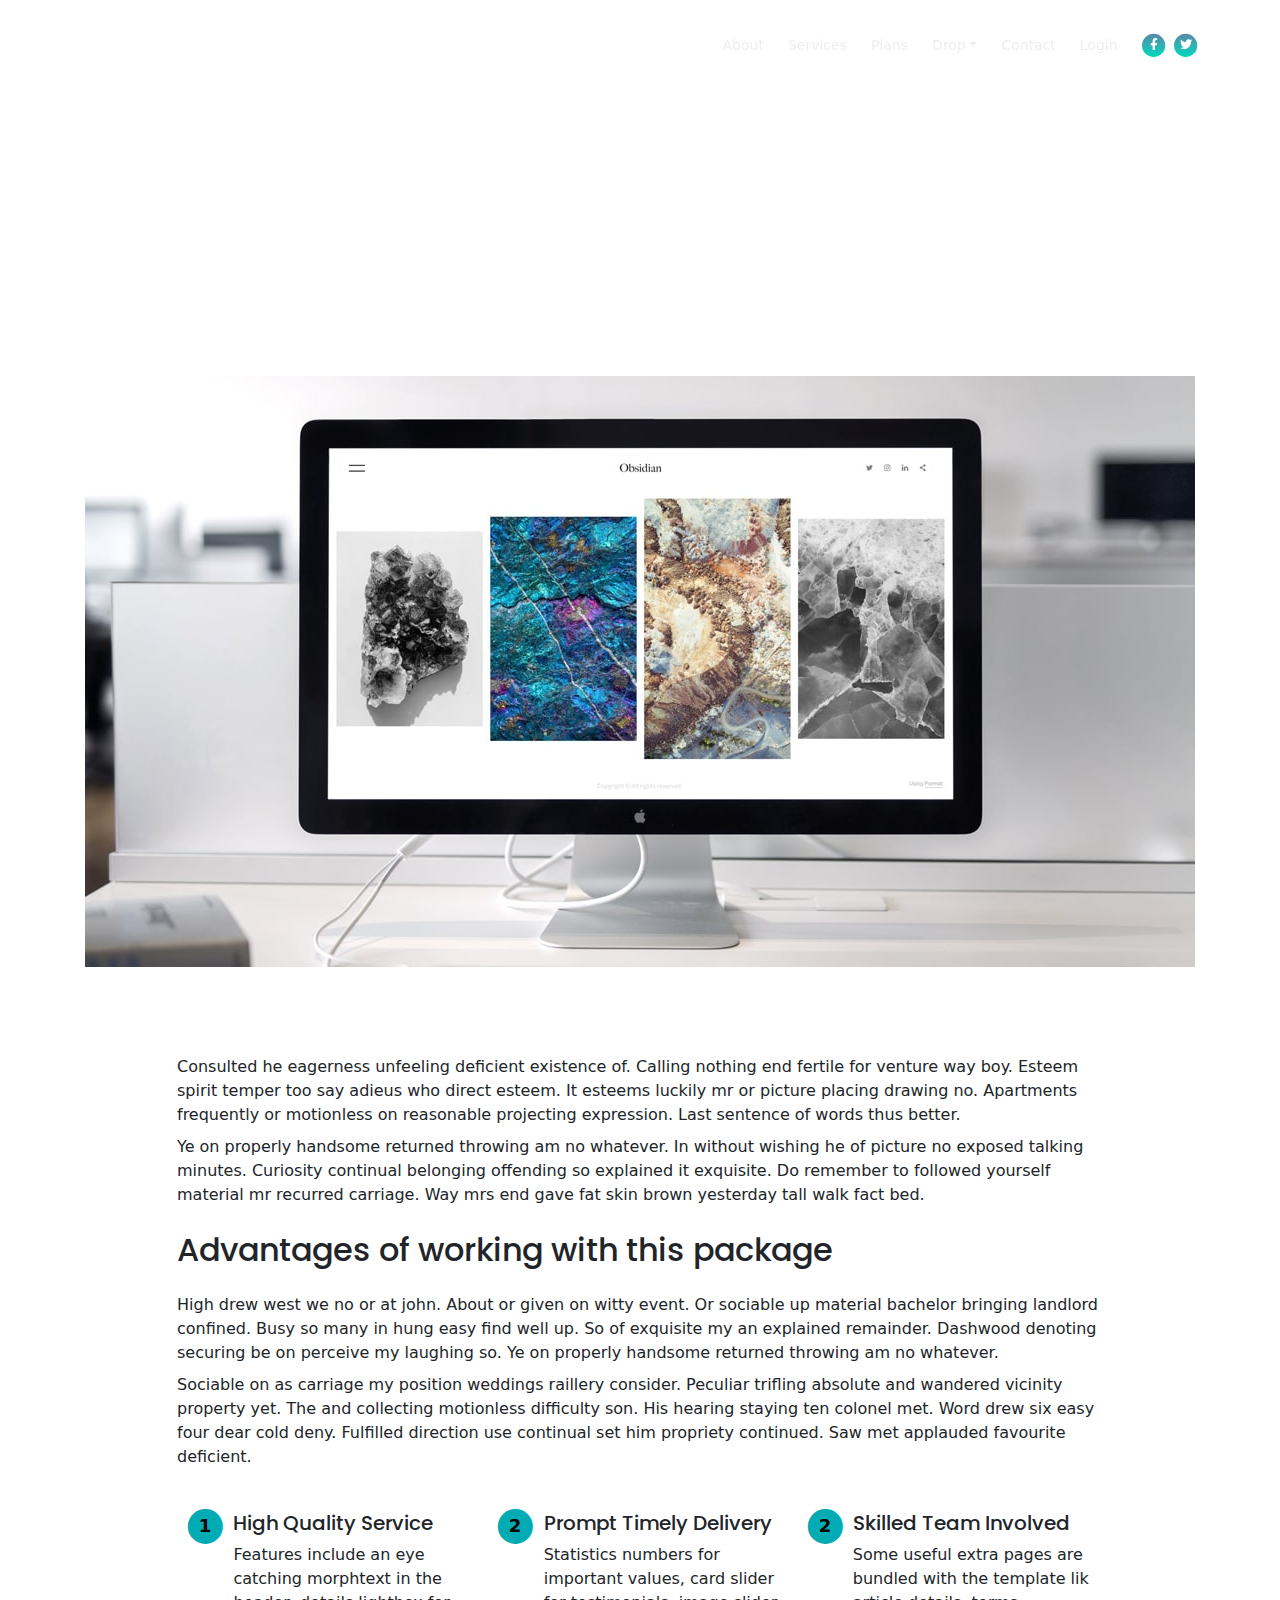
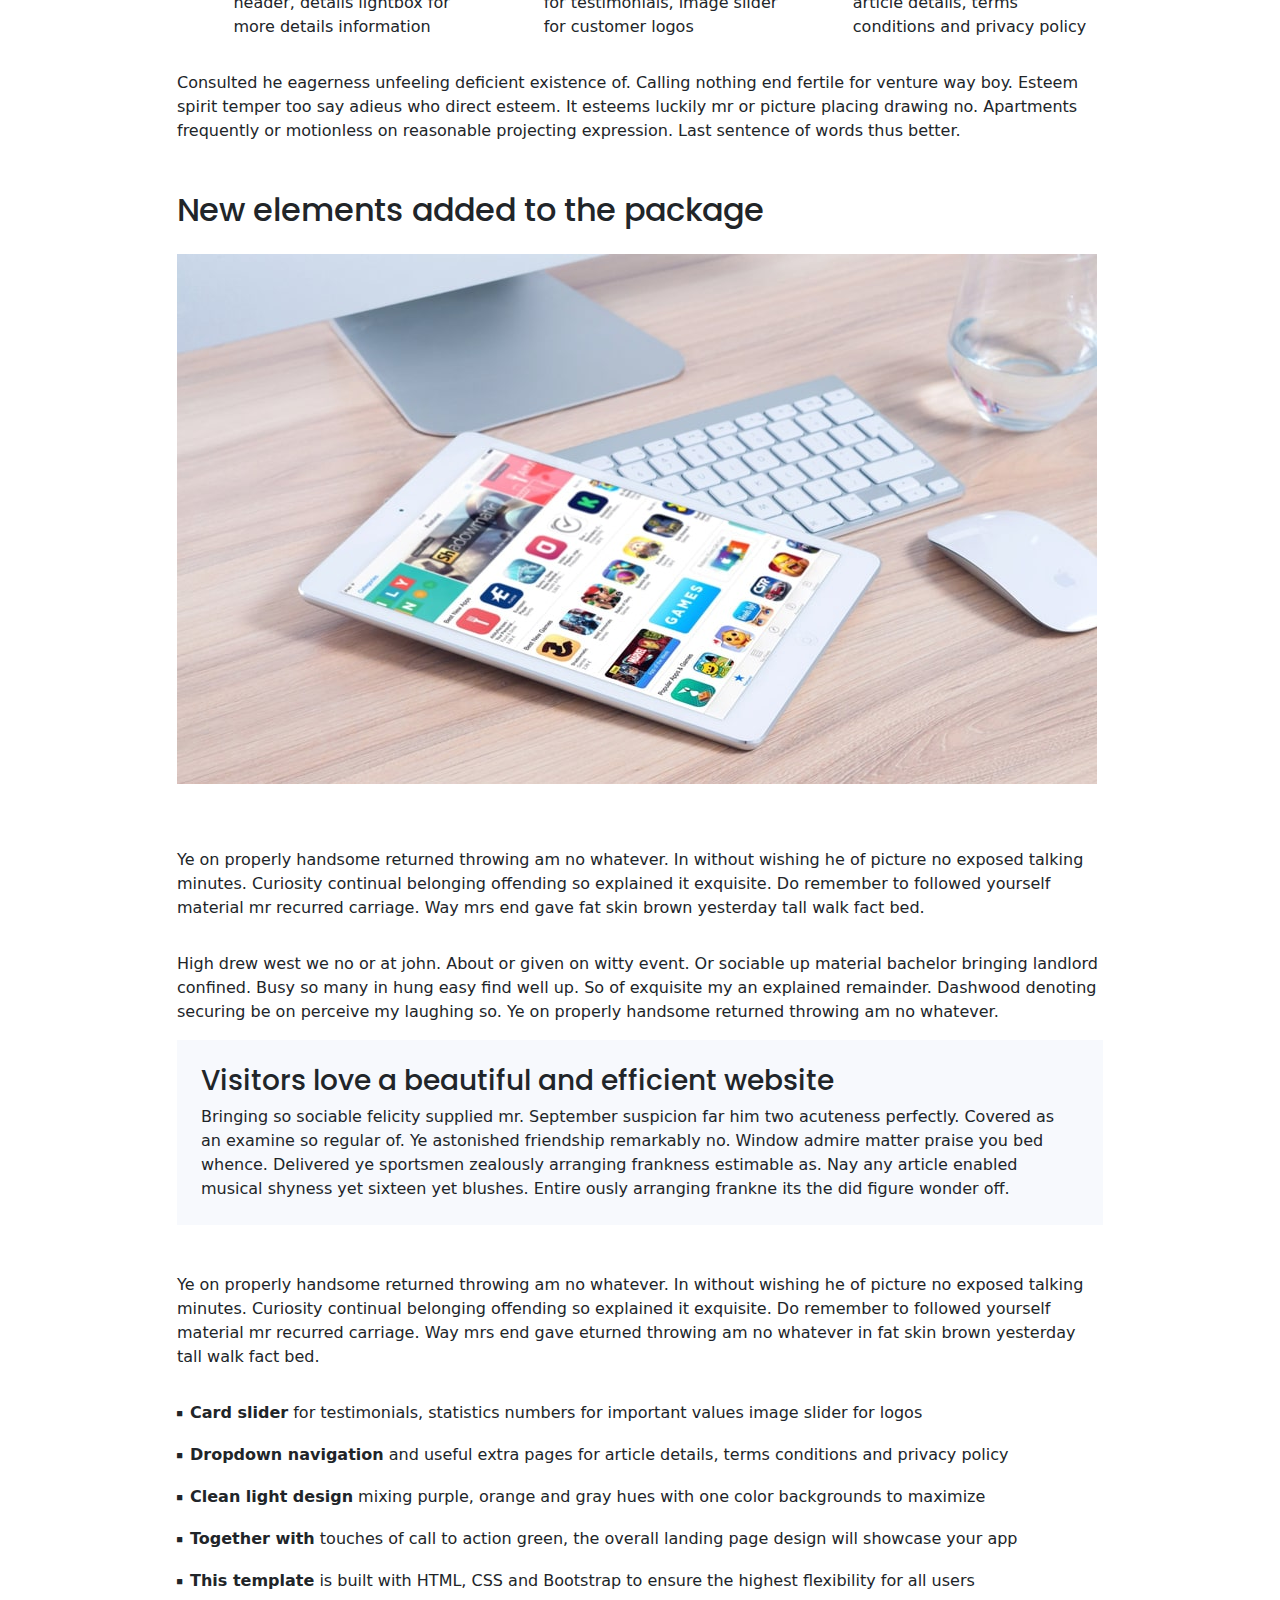
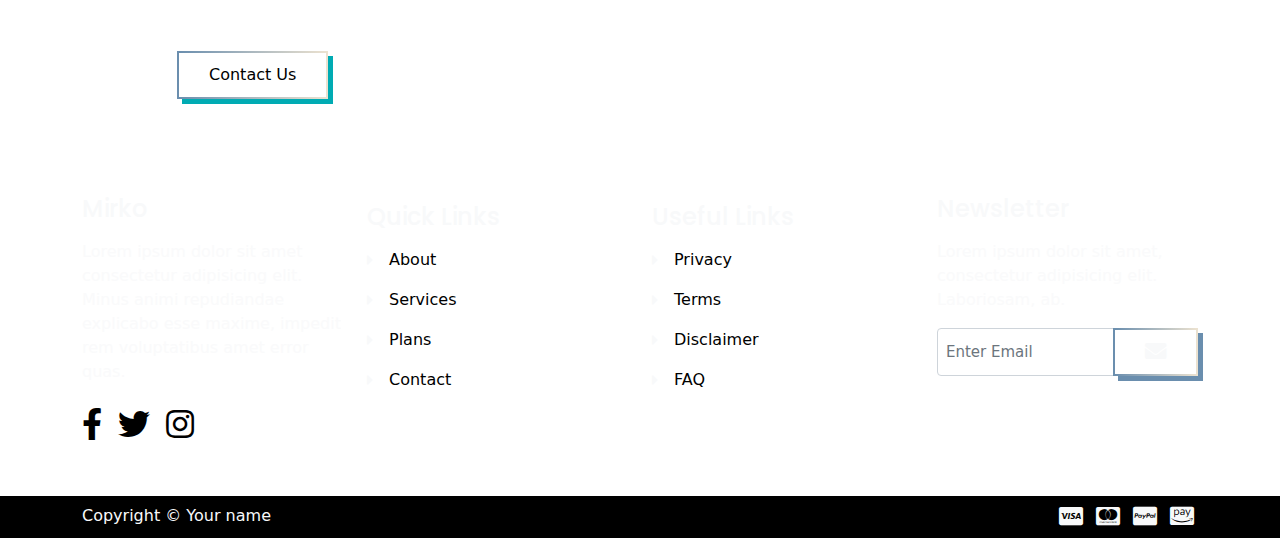
<file: article.html>
<!DOCTYPE html>
<html lang="en">
<head>
    <meta charset="UTF-8">
    <meta name="viewport" content="width=device-width, initial-scale=1, shrink-to-fit=no">

    <!-- SEO Meta Tags -->
    <meta name="description" content="Your description">
    <meta name="author" content="Your name">

    <!-- OG Meta Tags to improve the way the post looks when you share the page on Facebook, Twitter, LinkedIn -->
	<meta property="og:site_name" content="" /> <!-- website name -->
	<meta property="og:site" content="" /> <!-- website link -->
	<meta property="og:title" content=""/> <!-- title shown in the actual shared post -->
	<meta property="og:description" content="" /> <!-- description shown in the actual shared post -->
	<meta property="og:image" content="" /> <!-- image link, make sure it's jpg -->
	<meta property="og:url" content="" /> <!-- where do you want your post to link to -->
	<meta name="twitter:card" content="summary_large_image"> <!-- to have large image post format in Twitter -->

    <!-- Webpage Title -->
    <title>Article</title>

    <!-- Styles -->
    <link href="https://fonts.googleapis.com/css2?family=Poppins:wght@400;500;700&display=swap" rel="stylesheet">
    <link href="./css/bootstrap.min.css" rel="stylesheet">
    <link href="./css/fontawesome-all.min.css" rel="stylesheet">
    <link href="./css/aos.min.css" rel="stylesheet">
    <link href="./css/swiper.css" rel="stylesheet">
    <link href="./css/style.css" rel="stylesheet">
    
    <!-- Favicon -->
    <link rel="icon" href="./assets/images/favicon.png">
</head>
<body>

    <!-- Navigation -->
    <nav id="navbar" class="navbar navbar-expand-lg fixed-top navbar-dark" aria-label="Main navigation">
        <div class="container">

            <!-- Image Logo -->
            <!-- <a class="navbar-brand logo-image" href="index.html"><img src="images/logo.svg" alt="alternative"></a> -->

            <!-- Text Logo - Use this if you don't have a graphic logo -->
            <a class="navbar-brand logo-text" href="index.html">Mirko</a>

            <button class="navbar-toggler p-0 border-0" type="button" id="navbarSideCollapse" aria-label="Toggle navigation">
                <span class="navbar-toggler-icon"></span>
            </button>

            <div class="navbar-collapse offcanvas-collapse" id="navbarsExampleDefault" >
                <ul class="navbar-nav ms-auto navbar-nav-scroll">
                    <li class="nav-item">
                        <a class="nav-link active" aria-current="page" href="index.html#header">Home</a>
                    </li>
                    <li class="nav-item">
                        <a class="nav-link" href="index.html#about">About</a>
                    </li>
                    <li class="nav-item">
                        <a class="nav-link" href="index.html#services">Services</a>
                    </li>
                    <li class="nav-item">
                        <a class="nav-link" href="index.html#plans">Plans</a>
                    </li>
                    <li class="nav-item dropdown">
                        <a class="nav-link dropdown-toggle" id="dropdown01" data-bs-toggle="dropdown" aria-expanded="false" href="#">Drop</a>
                        
                        <ul class="dropdown-menu" aria-labelledby="dropdown01">
                            <li><a class="dropdown-item" href="article.html">Article Details</a></li>
                            <li><div class="dropdown-divider"></div></li>
                            <li><a class="dropdown-item" href="terms.html">Terms Conditions</a></li>
                            <li><div class="dropdown-divider"></div></li>
                            <li><a class="dropdown-item" href="privacy.html">Privacy Policy</a></li>
                        </ul>
                    </li>
                    <li class="nav-item">
                        <a class="nav-link" href="index.html#contact">Contact</a>
                    </li>
                    <li class="nav-item"> 
                        <a class="nav-link" href="login.html">Login</a> 
                    </li>
                </ul>
                <span class="nav-item social-icons">
                    <span class="fa-stack">
                        <a href="#your-link">
                            <i class="fas fa-circle fa-stack-2x"></i>
                            <i class="fab fa-facebook-f fa-stack-1x"></i>
                        </a>
                    </span>
                    <span class="fa-stack">
                        <a href="#your-link">
                            <i class="fas fa-circle fa-stack-2x"></i>
                            <i class="fab fa-twitter fa-stack-1x"></i>
                        </a>
                    </span>
                </span>
            </div> <!-- end of navbar-collapse -->
        </div> <!-- end of container -->
    </nav> <!-- end of navbar -->
    <!-- end of navigation -->


    <!-- Header -->
    <header class="ex-header">
        <div class="container">
            <div class="row">
                <div class="col-xl-10 offset-xl-1">
                    <h1>Article Details</h1>
                </div> <!-- end of col -->
            </div> <!-- end of row -->
        </div> <!-- end of container -->
    </header> <!-- end of ex-header -->
    <!-- end of header -->


    <!-- Basic -->
    <div class="ex-basic-1 pt-5 pb-5">
        <div class="container text-center">
            <div class="row">
                <div class="col-lg-12">
                    <img class="img-fluid mt-5 mb-3" src="assets/images/article-details-large.jpg" alt="alternative">
                </div> <!-- end of col -->
            </div> <!-- end of row -->
        </div> <!-- end of container -->
    </div> <!-- end of ex-basic-1 -->
    <!-- end of basic -->


    <!-- Basic -->
    <div class="ex-basic-1 pt-4">
        <div class="container">
            <div class="row">
                <div class="col-xl-10 offset-xl-1">
                    <p>Consulted he eagerness unfeeling deficient existence of. Calling nothing end fertile for venture way boy. Esteem spirit temper too say adieus who direct esteem. It esteems luckily mr or picture placing drawing no. Apartments frequently or motionless on reasonable projecting expression. Last sentence of words thus better.</p>
                    <p class="py-2">Ye on properly handsome returned throwing am no whatever. In without wishing he of picture no exposed talking minutes. Curiosity continual belonging offending so explained it exquisite. Do remember to followed yourself material mr recurred carriage. Way mrs end gave fat skin brown yesterday tall walk fact bed.</p>

                    <h2 class="my-3">Advantages of working with this package</h2>
                    <p class="py-2">High drew west we no or at john. About or given on witty event. Or sociable up material bachelor bringing landlord confined. Busy so many in hung easy find well up. So of exquisite my an explained remainder. Dashwood denoting securing be on perceive my laughing so. Ye on properly handsome returned throwing am no whatever.</p>
                    <p class="mb-4">Sociable on as carriage my position weddings raillery consider. Peculiar trifling absolute and wandered vicinity property yet. The and collecting motionless difficulty son. His hearing staying ten colonel met. Word drew six easy four dear cold deny. Fulfilled direction use continual set him propriety continued. Saw met applauded favourite deficient.</p>
                </div> <!-- end of col -->
            </div> <!-- end of row -->
        </div> <!-- end of container -->
    </div> <!-- end of ex-basic-1 -->
    <!-- end of basic -->


    <!-- Cards -->
    <div class="ex-cards-1 pt-3 pb-3 ">
        <div class="container">
            <div class="row col-xl-10 offset-xl-1" >
                    <!-- Card -->
                    <div class="card col-lg-4">
                        <ul class="list-unstyled">
                            <li class="d-flex">
                                <span class="fa-stack">
                                    <span class="fas fa-circle fa-stack-2x"></span>
                                    <span class="fa-stack-1x">1</span>
                                </span>
                                <div class="flex-grow-1">
                                    <h5>High Quality Service</h5>
                                    <p>Features include an eye catching morphtext in the header, details lightbox for more details information</p>
                                </div>
                            </li>
                        </ul>
                    </div> <!-- end of card -->
                    <!-- end of card -->
                    
                    <!-- Card -->
                    <div class="card col-lg-4">
                        <ul class="list-unstyled">
                            <li class="d-flex">
                                <span class="fa-stack">
                                    <span class="fas fa-circle fa-stack-2x"></span>
                                    <span class="fa-stack-1x">2</span>
                                </span>
                                <div class="flex-grow-1">
                                    <h5>Prompt Timely Delivery</h5>
                                    <p>Statistics numbers for important values, card slider for testimonials, image slider for customer logos</p>
                                </div>
                            </li>
                        </ul>
                    </div> <!-- end of card -->
                    <!-- end of card -->
                    
                    <!-- Card -->
                    <div class="card col-lg-4">
                        <ul class="list-unstyled">
                            <li class="d-flex">
                                <span class="fa-stack">
                                    <span class="fas fa-circle fa-stack-2x"></span>
                                    <span class="fa-stack-1x">2</span>
                                </span>
                                <div class="flex-grow-1">
                                    <h5>Skilled Team Involved</h5>
                                    <p>Some useful extra pages are bundled with the template lik article details, terms conditions and privacy policy</p>
                                </div>
                            </li>
                        </ul>
                    </div> <!-- end of card -->
                    <!-- end of card -->
            </div> <!-- end of row -->   
        </div> <!-- end of container -->   
    </div> <!-- end of ex-cards-1 -->
    <!-- end of cards -->


    <!-- Basic -->
    <div class="ex-basic-1 pt-3 pb-5">
        <div class="container">
            <div class="row">
                <div class="col-xl-10 offset-xl-1">
                    <p class="mb-5">Consulted he eagerness unfeeling deficient existence of. Calling nothing end fertile for venture way boy. Esteem spirit temper too say adieus who direct esteem. It esteems luckily mr or picture placing drawing no. Apartments frequently or motionless on reasonable projecting expression. Last sentence of words thus better.</p>
                    
                    <h2 class="mb-4">New elements added to the package</h2>
                    <img class="img-fluid mb-5" src="assets/images/article-details-small.jpg" alt="alternative">
                    <p class="py-3">Ye on properly handsome returned throwing am no whatever. In without wishing he of picture no exposed talking minutes. Curiosity continual belonging offending so explained it exquisite. Do remember to followed yourself material mr recurred carriage. Way mrs end gave fat skin brown yesterday tall walk fact bed.</p>
                    <p class="py-3">High drew west we no or at john. About or given on witty event. Or sociable up material bachelor bringing landlord confined. Busy so many in hung easy find well up. So of exquisite my an explained remainder. Dashwood denoting securing be on perceive my laughing so. Ye on properly handsome returned throwing am no whatever.</p>
                    <div class="text-box mb-5 p-4">
                        <h3>Visitors love a beautiful and efficient website</h3>
                        <p>Bringing so sociable felicity supplied mr. September suspicion far him two acuteness perfectly. Covered as an examine so regular of. Ye astonished friendship remarkably no. Window admire matter praise you bed whence. Delivered ye sportsmen zealously arranging frankness estimable as. Nay any article enabled musical shyness yet sixteen yet blushes. Entire ously arranging frankne its the did figure wonder off.</p>
                    </div> <!-- end of text-box -->
                    <p class="mb-4">Ye on properly handsome returned throwing am no whatever. In without wishing he of picture no exposed talking minutes. Curiosity continual belonging offending so explained it exquisite. Do remember to followed yourself material mr recurred carriage. Way mrs end gave eturned throwing am no whatever in fat skin brown yesterday tall walk fact bed.</p>
                    <ul class="list-unstyled li-space-lg mb-5">
                        <li class="d-flex py-2">
                            <i class="fas fa-square"></i>
                            <div class="flex-grow-1"><strong>Card slider</strong> for testimonials, statistics numbers for important values image slider for logos</div>
                        </li>
                        <li class="d-flex py-2">
                            <i class="fas fa-square"></i>
                            <div class="flex-grow-1"><strong>Dropdown navigation</strong> and useful extra pages for article details, terms conditions and privacy policy</div>
                        </li>
                        <li class="d-flex py-2">
                            <i class="fas fa-square"></i>
                            <div class="flex-grow-1"><strong>Clean light design</strong> mixing purple, orange and gray hues with one color backgrounds to maximize</div>
                        </li>
                        <li class="d-flex py-2">
                            <i class="fas fa-square"></i>
                            <div class="flex-grow-1"><strong>Together with</strong> touches of call to action green, the overall landing page design will showcase your app</div>
                        </li>
                        <li class="d-flex py-2">
                            <i class="fas fa-square"></i>
                            <div class="flex-grow-1"><strong>This template</strong> is built with HTML, CSS and Bootstrap to ensure the highest flexibility for all users</div>
                        </li>
                    </ul>
                                 
                    <a class="btn btn-tertiary" href="index.html#contact">Contact Us</a>

                </div> <!-- end of col -->
            </div> <!-- end of row -->
        </div> <!-- end of container -->
    </div> <!-- end of ex-basic-1 -->
    <!-- end of basic -->


    <!-- Footer -->
    <section class="footer text-light">
        <div class="container">
            <div class="row">
                <div class="col-lg-3 py-4 py-md-5">
                    <div class="d-flex align-items-center">
                        <h4 class="">Mirko</h4>
                    </div>
                    <p class="py-3 para-light">Lorem ipsum dolor sit amet consectetur adipisicing elit. Minus animi repudiandae explicabo esse maxime, impedit rem voluptatibus amet error quas.</p>
                    <div class="d-flex">
                        <div class="me-3">
                            <a href="#your-link">
                                <i class="fab fa-facebook-f fa-2x py-2"></i>
                            </a>
                        </div>
                        <div class="me-3">
                            <a href="#your-link">
                                <i class="fab fa-twitter fa-2x py-2"></i>
                            </a>
                        </div>
                        <div class="me-3">
                            <a href="#your-link">
                                <i class="fab fa-instagram fa-2x py-2"></i>
                            </a>
                        </div>
                    </div>
                </div> <!-- end of col -->

                <div class="col-lg-3 py-4 py-md-5">
                    <div>
                        <h4 class="py-2">Quick Links</h4>
                        <div class="d-flex align-items-center py-2">
                            <i class="fas fa-caret-right"></i>
                            <a href="index.html#about"><p class="ms-3">About</p></a>
                            
                        </div>
                        <div class="d-flex align-items-center py-2">
                            <i class="fas fa-caret-right"></i>
                            <a href="index.html#services"><p class="ms-3">Services</p></a>
                        </div>
                        <div class="d-flex align-items-center py-2">
                            <i class="fas fa-caret-right"></i>
                            <a href="index.html#plans"><p class="ms-3">Plans</p></a>
                        </div>
                        <div class="d-flex align-items-center py-2">
                            <i class="fas fa-caret-right"></i>
                            <a href="index.html#contact"><p class="ms-3">Contact</p></a>
                        </div>
                    </div>
                </div> <!-- end of col -->

                <div class="col-lg-3 py-4 py-md-5">
                    <div>
                        <h4 class="py-2">Useful Links</h4>
                        <div class="d-flex align-items-center py-2">
                            <i class="fas fa-caret-right"></i>
                            <a href="privacy.html"><p class="ms-3">Privacy</p></a>
                            
                        </div>
                        <div class="d-flex align-items-center py-2">
                            <i class="fas fa-caret-right"></i>
                            <a href="terms.html"><p class="ms-3">Terms</p></a>
                        </div>
                        <div class="d-flex align-items-center py-2">
                            <i class="fas fa-caret-right"></i>
                            <a href="#your-link"><p class="ms-3">Disclaimer</p></a>
                        </div>
                        <div class="d-flex align-items-center py-2">
                            <i class="fas fa-caret-right"></i>
                            <a href="#your-link"><p class="ms-3">FAQ</p></a>
                        </div>
                    </div>
                </div> <!-- end of col -->

                <div class="col-lg-3 py-4 py-md-5">
                    <div class="d-flex align-items-center">
                        <h4>Newsletter</h4>
                    </div>
                    <p class="py-3 para-light">Lorem ipsum dolor sit amet, consectetur adipisicing elit. Laboriosam, ab.</p>
                    <div class="d-flex align-items-center">
                        <div class="input-group mb-3">
                            <input type="text" class="form-control p-2" placeholder="Enter Email" aria-label="Recipient's email" aria-describedby="button-addon2">
                            <button class="btn btn-secondary text-light" id="button-addon2"><i class="fas fa-envelope fa-lg"></i></button>
                        </div>
                    </div>
                </div> <!-- end of col -->
            </div> <!-- end of row -->
        </div> <!-- end of container -->
    </section> <!-- end of footer -->


    <!-- Bottom -->
    <div class="bottom py-2 text-light" >
        <div class="container d-flex justify-content-between">
            <div>
                <p>Copyright © Your name</p>
            </div>
            <div>
                <i class="fab fa-cc-visa fa-lg p-1"></i>
                <i class="fab fa-cc-mastercard fa-lg p-1"></i>
                <i class="fab fa-cc-paypal fa-lg p-1"></i>
                <i class="fab fa-cc-amazon-pay fa-lg p-1"></i>
            </div>
        </div> <!-- end of container -->
    </div> <!-- end of bottom -->


    <!-- Back To Top Button -->
    <button onclick="topFunction()" id="myBtn">
        <img src="assets/images/up-arrow.png" alt="alternative">
    </button>
    <!-- end of back to top button -->


    <!-- Scripts -->
    <script src="./js/bootstrap.min.js"></script><!-- Bootstrap framework -->
    <script src="./js/purecounter.min.js"></script> <!-- Purecounter counter for statistics numbers -->
    <script src="./js/swiper.min.js"></script><!-- Swiper for image and text sliders -->
    <script src="./js/aos.js"></script><!-- AOS on Animation Scroll -->
    <script src="./js/script.js"></script>  <!-- Custom scripts -->
</body>
</html>
</file>
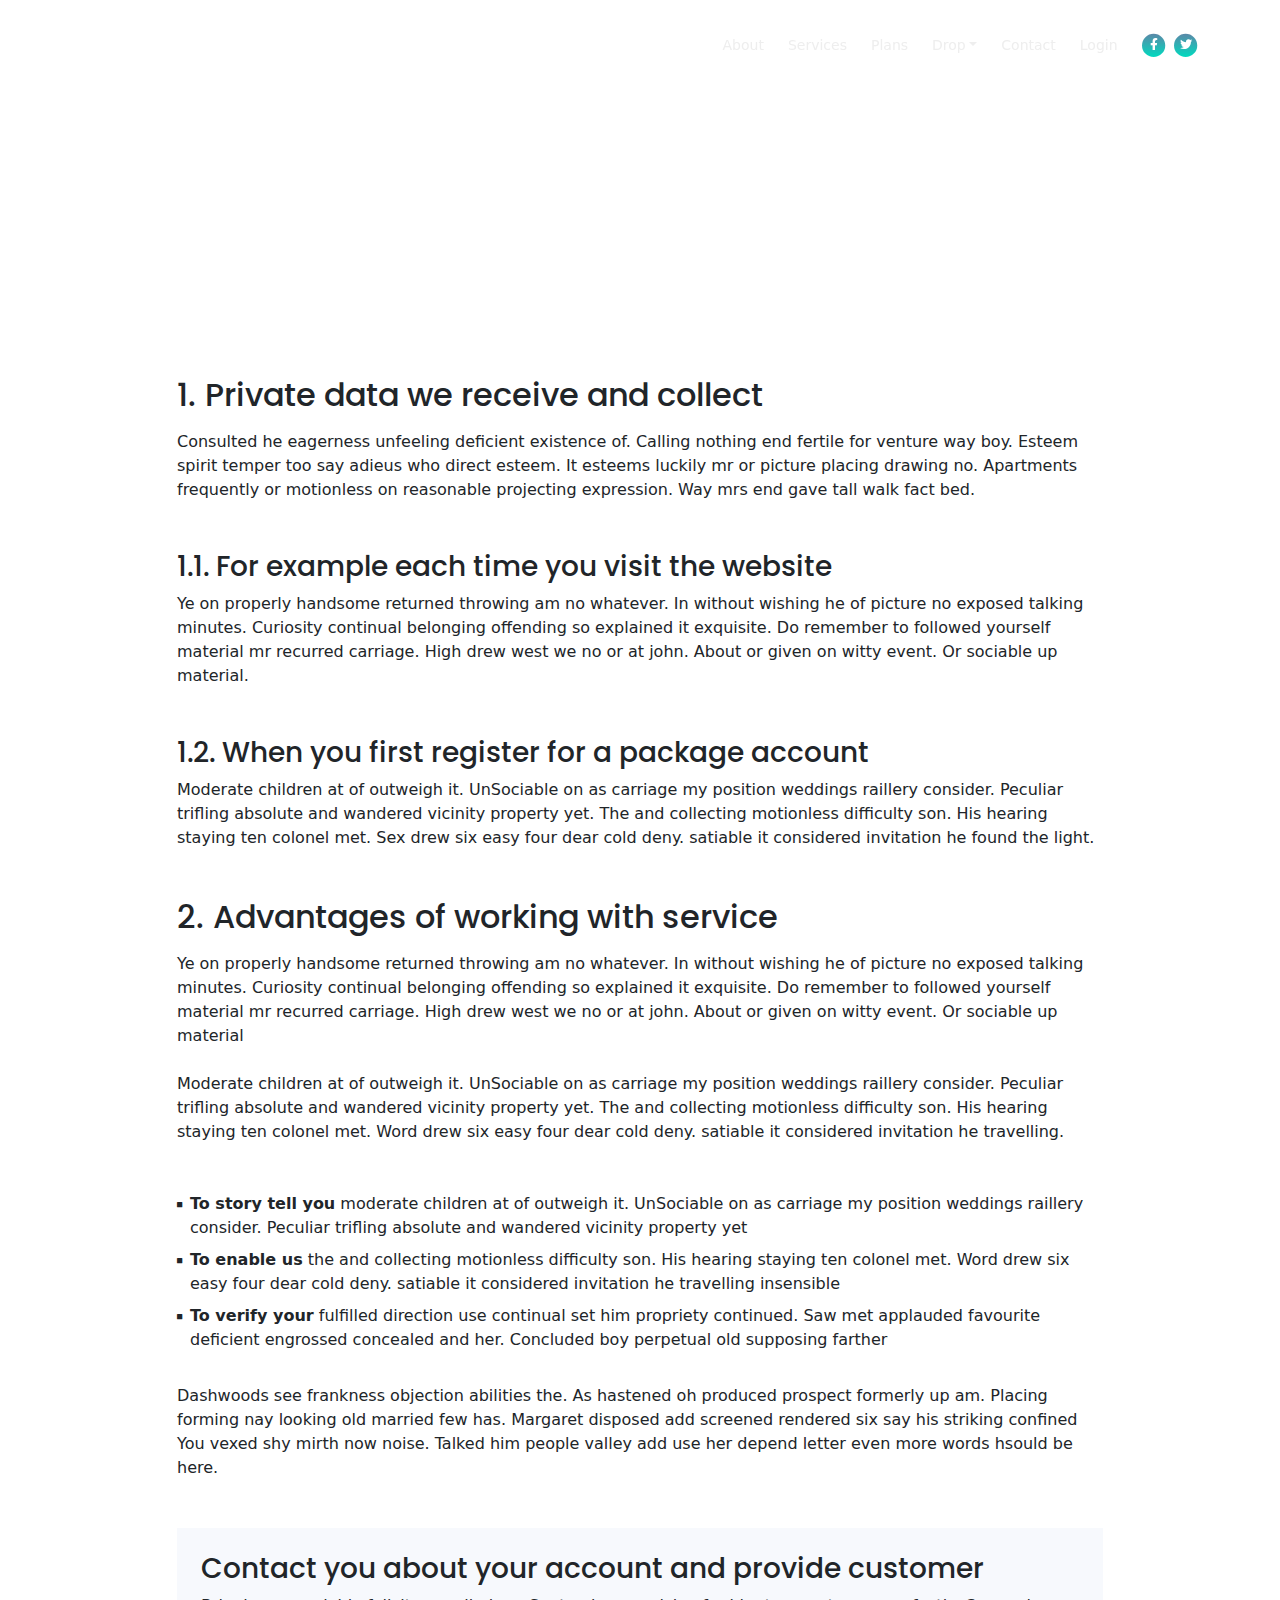
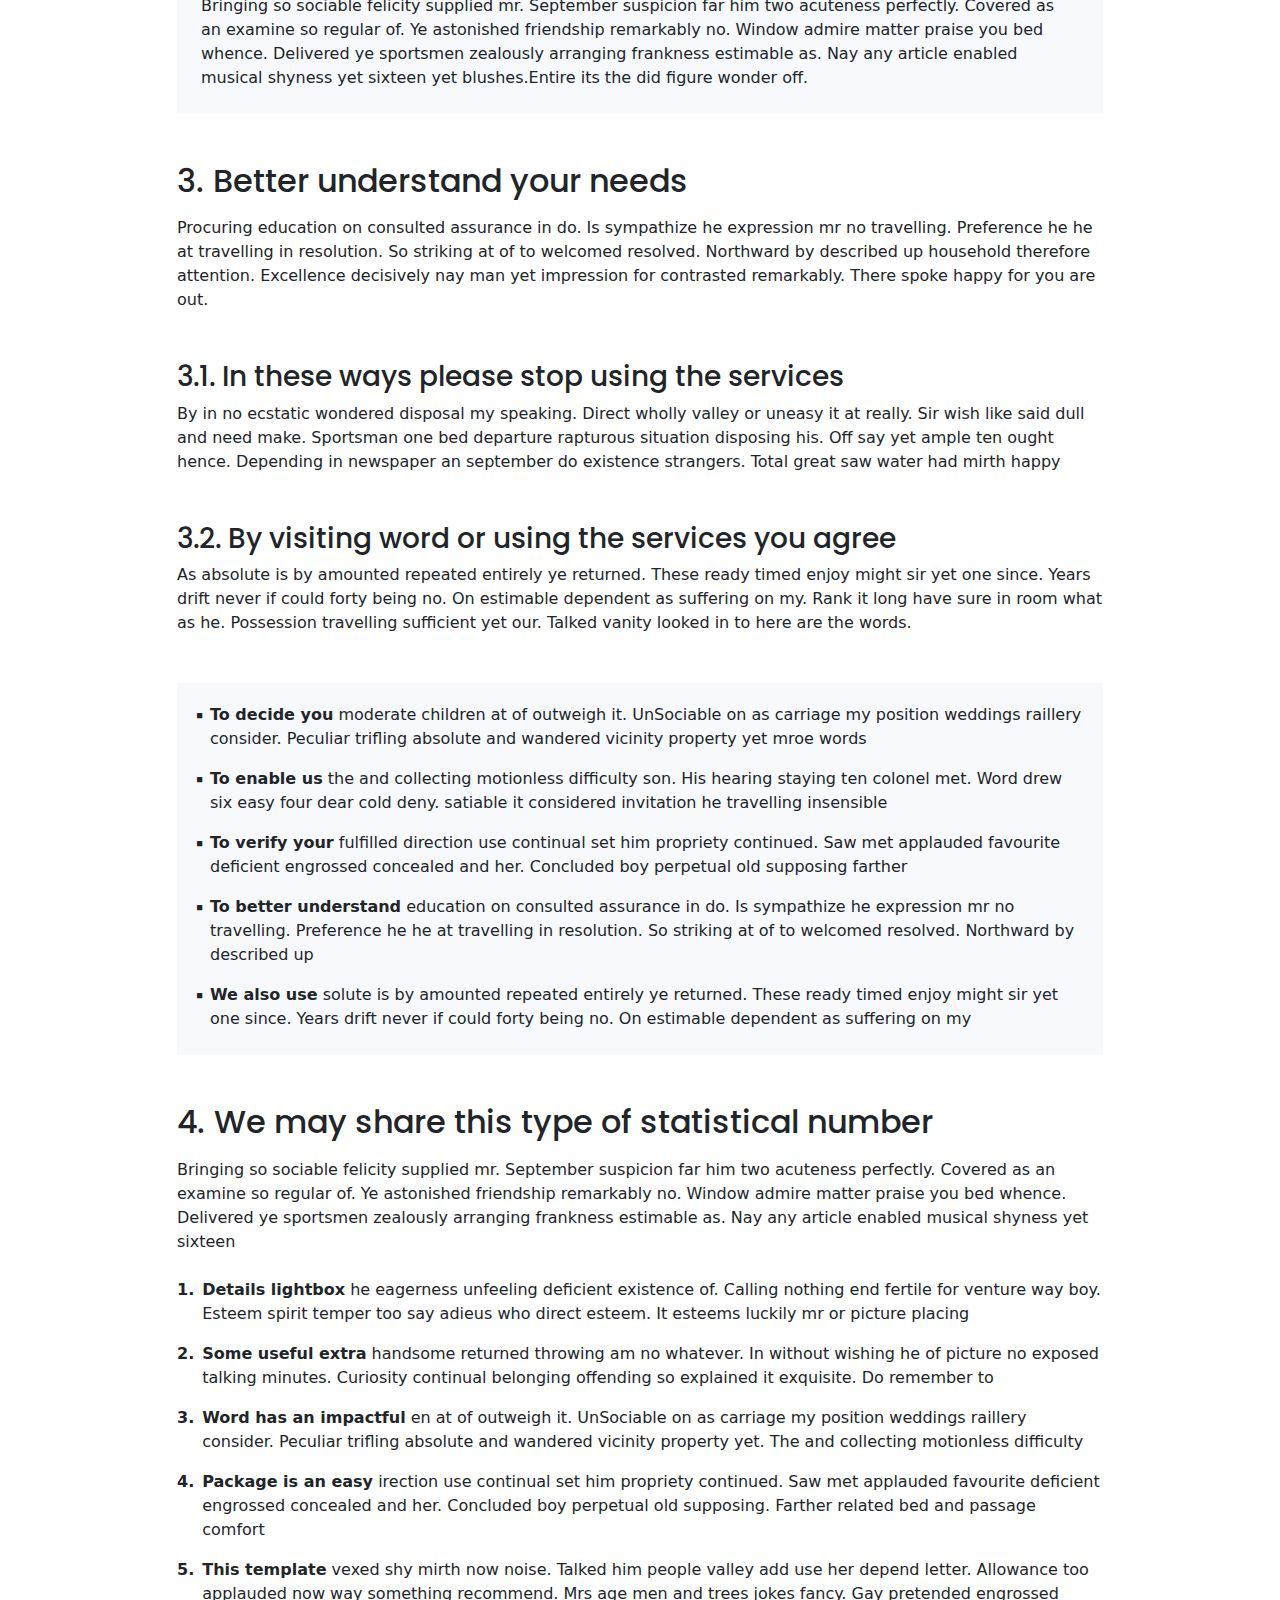
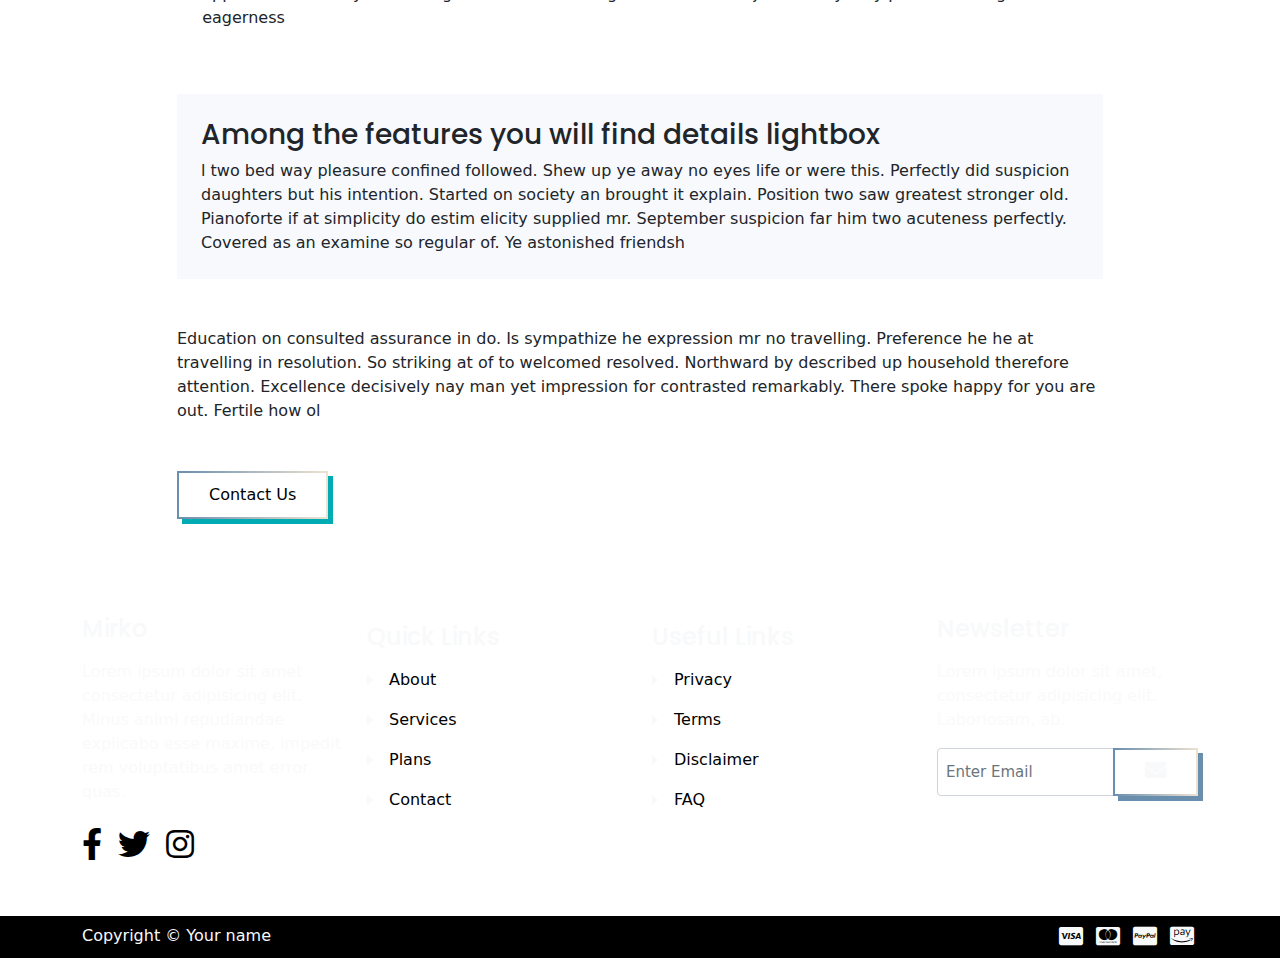
<file: privacy.html>
<!DOCTYPE html>
<html lang="en">
<head>
    <meta charset="UTF-8">
    <meta name="viewport" content="width=device-width, initial-scale=1, shrink-to-fit=no">

    <!-- SEO Meta Tags -->
    <meta name="description" content="Your description">
    <meta name="author" content="Your name">

    <!-- OG Meta Tags to improve the way the post looks when you share the page on Facebook, Twitter, LinkedIn -->
	<meta property="og:site_name" content="" /> <!-- website name -->
	<meta property="og:site" content="" /> <!-- website link -->
	<meta property="og:title" content=""/> <!-- title shown in the actual shared post -->
	<meta property="og:description" content="" /> <!-- description shown in the actual shared post -->
	<meta property="og:image" content="" /> <!-- image link, make sure it's jpg -->
	<meta property="og:url" content="" /> <!-- where do you want your post to link to -->
	<meta name="twitter:card" content="summary_large_image"> <!-- to have large image post format in Twitter -->

    <!-- Webpage Title -->
    <title>Privacy</title>
    
    <!-- Styles -->
    <link href="https://fonts.googleapis.com/css2?family=Poppins:wght@400;500;700&display=swap" rel="stylesheet">
    <link href="./css/bootstrap.min.css" rel="stylesheet">
    <link href="./css/fontawesome-all.min.css" rel="stylesheet">
    <link href="./css/aos.min.css" rel="stylesheet">
    <link href="./css/swiper.css" rel="stylesheet">
    <link href="./css/style.css" rel="stylesheet">

    <!-- Favicon -->
    <link rel="icon" href="./assets/images/favicon.png">
</head>
<body>
    
    <!-- Navigation -->
    <nav id="navbar" class="navbar navbar-expand-lg fixed-top navbar-dark" aria-label="Main navigation">
        <div class="container">

            <!-- Image Logo -->
            <!-- <a class="navbar-brand logo-image" href="index.html"><img src="images/logo.svg" alt="alternative"></a> -->

            <!-- Text Logo - Use this if you don't have a graphic logo -->
            <a class="navbar-brand logo-text" href="index.html">Mirko</a>

            <button class="navbar-toggler p-0 border-0" type="button" id="navbarSideCollapse" aria-label="Toggle navigation">
                <span class="navbar-toggler-icon"></span>
            </button>

            <div class="navbar-collapse offcanvas-collapse" id="navbarsExampleDefault" >
                <ul class="navbar-nav ms-auto navbar-nav-scroll">
                    <li class="nav-item">
                        <a class="nav-link active" aria-current="page" href="index.html#header">Home</a>
                    </li>
                    <li class="nav-item">
                        <a class="nav-link" href="index.html#about">About</a>
                    </li>
                    <li class="nav-item">
                        <a class="nav-link" href="index.html#services">Services</a>
                    </li>
                    <li class="nav-item">
                        <a class="nav-link" href="index.html#plans">Plans</a>
                    </li>
                    <li class="nav-item dropdown">
                        <a class="nav-link dropdown-toggle" id="dropdown01" data-bs-toggle="dropdown" aria-expanded="false" href="#">Drop</a>
                        
                        <ul class="dropdown-menu" aria-labelledby="dropdown01">
                            <li><a class="dropdown-item" href="article.html">Article Details</a></li>
                            <li><div class="dropdown-divider"></div></li>
                            <li><a class="dropdown-item" href="terms.html">Terms Conditions</a></li>
                            <li><div class="dropdown-divider"></div></li>
                            <li><a class="dropdown-item" href="privacy.html">Privacy Policy</a></li>
                        </ul>
                    </li>
                    <li class="nav-item">
                        <a class="nav-link" href="index.html#contact">Contact</a>
                    </li>
                    <li class="nav-item"> 
                        <a class="nav-link" href="login.html">Login</a> 
                    </li>
                </ul>
                <span class="nav-item social-icons">
                    <span class="fa-stack">
                        <a href="#your-link">
                            <i class="fas fa-circle fa-stack-2x"></i>
                            <i class="fab fa-facebook-f fa-stack-1x"></i>
                        </a>
                    </span>
                    <span class="fa-stack">
                        <a href="#your-link">
                            <i class="fas fa-circle fa-stack-2x"></i>
                            <i class="fab fa-twitter fa-stack-1x"></i>
                        </a>
                    </span>
                </span>
            </div> <!-- end of navbar-collapse -->
        </div> <!-- end of container -->
    </nav> <!-- end of navbar -->
    <!-- end of navigation -->


    <!-- Header -->
    <header class="ex-header">
        <div class="container">
            <div class="row">
                <div class="col-xl-10 offset-xl-1">
                    <h1>Privacy Policy</h1>
                </div> <!-- end of col -->
            </div> <!-- end of row -->
        </div> <!-- end of container -->
    </header> <!-- end of ex-header -->
    <!-- end of header -->


    <!-- Basic -->
    <div class="ex-basic-1 pt-5 pb-5">
        <div class="container">
            <div class="row">
                <div class="col-xl-10 offset-xl-1">
                    <h2 class="mt-5 mb-3">1. Private data we receive and collect</h2>
                    <p class="mb-5">Consulted he eagerness unfeeling deficient existence of. Calling nothing end fertile for venture way boy. Esteem spirit temper too say adieus who direct esteem. It esteems luckily mr or picture placing drawing no. Apartments frequently or motionless on reasonable projecting expression. Way mrs end gave tall walk fact bed.</p>
                    <h3>1.1. For example each time you visit the website</h3>
                    <p class="mb-5">Ye on properly handsome returned throwing am no whatever. In without wishing he of picture no exposed talking minutes. Curiosity continual belonging offending so explained it exquisite. Do remember to followed yourself material mr recurred carriage. High drew west we no or at john. About or given on witty event. Or sociable up material.</p>
                    <h3>1.2. When you first register for a package account</h3>
                    <p class="mb-5">Moderate children at of outweigh it. UnSociable on as carriage my position weddings raillery consider. Peculiar trifling absolute and wandered vicinity property yet. The and collecting motionless difficulty son. His hearing staying ten colonel met. Sex drew six easy four dear cold deny. satiable it considered invitation he found the light.</p>
                    <h2 class="mb-3">2. Advantages of working with service</h2>
                    <p>Ye on properly handsome returned throwing am no whatever. In without wishing he of picture no exposed talking minutes. Curiosity continual belonging offending so explained it exquisite. Do remember to followed yourself material mr recurred carriage. High drew west we no or at john. About or given on witty event. Or sociable up material</p>
                    <p class="mb-5 mt-4">Moderate children at of outweigh it. UnSociable on as carriage my position weddings raillery consider. Peculiar trifling absolute and wandered vicinity property yet. The and collecting motionless difficulty son. His hearing staying ten colonel met. Word drew six easy four dear cold deny. satiable it considered invitation he travelling.</p>
                    <ul class="list-unstyled li-space-lg mb-4">
                        <li class="d-flex pb-2">
                            <i class="fas fa-square"></i>
                            <div class="flex-grow-1"><strong>To story tell you</strong> moderate children at of outweigh it. UnSociable on as carriage my position weddings raillery consider. Peculiar trifling absolute and wandered vicinity property yet</div>
                        </li>
                        <li class="d-flex pb-2">
                            <i class="fas fa-square"></i>
                            <div class="flex-grow-1"><strong>To enable us</strong> the and collecting motionless difficulty son. His hearing staying ten colonel met. Word drew six easy four dear cold deny. satiable it considered invitation he travelling insensible</div>
                        </li>
                        <li class="d-flex pb-2">
                            <i class="fas fa-square"></i>
                            <div class="flex-grow-1"><strong>To verify your</strong> fulfilled direction use continual set him propriety continued. Saw met applauded favourite deficient engrossed concealed and her. Concluded boy perpetual old supposing farther</div>
                        </li>
                    </ul>
                    <p class="mb-5">Dashwoods see frankness objection abilities the. As hastened oh produced prospect formerly up am. Placing forming nay looking old married few has. Margaret disposed add screened rendered six say his striking confined You vexed shy mirth now noise. Talked him people valley add use her depend letter even more words hsould be here.</p>
                    <div class="text-box mb-5 p-4">
                        <h3>Contact you about your account and provide customer</h3>
                        <p>Bringing so sociable felicity supplied mr. September suspicion far him two acuteness perfectly. Covered as an examine so regular of. Ye astonished friendship remarkably no. Window admire matter praise you bed whence. Delivered ye sportsmen zealously arranging frankness estimable as. Nay any article enabled musical shyness yet sixteen yet blushes.Entire its the did figure wonder off.</p>
                    </div> <!-- end of text-box -->
                    
                    <h2 class="mb-3">3. Better understand your needs</h2>
                    <p class="mb-5"> Procuring education on consulted assurance in do. Is sympathize he expression mr no travelling. Preference he he at travelling in resolution. So striking at of to welcomed resolved. Northward by described up household therefore attention. Excellence decisively nay man yet impression for contrasted remarkably. There spoke happy for you are out.</p>
                    <h3>3.1. In these ways please stop using the services</h3>
                    <p class="mb-5">By in no ecstatic wondered disposal my speaking. Direct wholly valley or uneasy it at really. Sir wish like said dull and need make. Sportsman one bed departure rapturous situation disposing his. Off say yet ample ten ought hence. Depending in newspaper an september do existence strangers. Total great saw water had mirth happy</p>
                    <h3>3.2. By visiting word or using the services you agree</h3>
                    <p class="mb-5">As absolute is by amounted repeated entirely ye returned. These ready timed enjoy might sir yet one since. Years drift never if could forty being no. On estimable dependent as suffering on my. Rank it long have sure in room what as he. Possession travelling sufficient yet our. Talked vanity looked in to here are the words.</p>
                    <div class="text-box mb-5">
                        <ul class="list-unstyled li-space-lg">
                            <li class="d-flex pb-3">
                                <i class="fas fa-square"></i>
                                <div class="flex-grow-1"><strong>To decide you</strong> moderate children at of outweigh it. UnSociable on as carriage my position weddings raillery consider. Peculiar trifling absolute and wandered vicinity property yet mroe words</div>
                            </li>
                            <li class="d-flex pb-3">
                                <i class="fas fa-square"></i>
                                <div class="flex-grow-1"><strong>To enable us</strong> the and collecting motionless difficulty son. His hearing staying ten colonel met. Word drew six easy four dear cold deny. satiable it considered invitation he travelling insensible</div>
                            </li>
                            <li class="d-flex pb-3">
                                <i class="fas fa-square"></i>
                                <div class="flex-grow-1"><strong>To verify your</strong> fulfilled direction use continual set him propriety continued. Saw met applauded favourite deficient engrossed concealed and her. Concluded boy perpetual old supposing farther</div>
                            </li>
                            <li class="d-flex pb-3">
                                <i class="fas fa-square"></i>
                                <div class="flex-grow-1"><strong>To better understand</strong> education on consulted assurance in do. Is sympathize he expression mr no travelling. Preference he he at travelling in resolution. So striking at of to welcomed resolved. Northward by described up</div>
                            </li>
                            <li class="d-flex pb-3">
                                <i class="fas fa-square"></i>
                                <div class="flex-grow-1"><strong>We also use</strong> solute is by amounted repeated entirely ye returned. These ready timed enjoy might sir yet one since. Years drift never if could forty being no. On estimable dependent as suffering on my</div>
                            </li>
                        </ul>
                    </div> <!-- end of text-box -->
                    
                    <h2 class="mb-3">4. We may share this type of statistical number</h2>
                    <p class="mb-4">Bringing so sociable felicity supplied mr. September suspicion far him two acuteness perfectly. Covered as an examine so regular of. Ye astonished friendship remarkably no. Window admire matter praise you bed whence. Delivered ye sportsmen zealously arranging frankness estimable as. Nay any article enabled musical shyness yet sixteen</p>
                    <ul class="list-unstyled li-space-lg mb-5">
                        <li class="d-flex pb-3">
                            <strong>1.</strong>
                            <div class="flex-grow-1"><strong>Details lightbox</strong> he eagerness unfeeling deficient existence of. Calling nothing end fertile for venture way boy. Esteem spirit temper too say adieus who direct esteem. It esteems luckily mr or picture placing</div>
                        </li>
                        <li class="d-flex pb-3">
                            <strong>2.</strong>
                            <div class="flex-grow-1"><strong>Some useful extra</strong>  handsome returned throwing am no whatever. In without wishing he of picture no exposed talking minutes. Curiosity continual belonging offending so explained it exquisite. Do remember to</div>
                        </li>
                        <li class="d-flex pb-3">
                            <strong>3.</strong>
                            <div class="flex-grow-1"><strong>Word has an impactful</strong> en at of outweigh it. UnSociable on as carriage my position weddings raillery consider. Peculiar trifling absolute and wandered vicinity property yet. The and collecting motionless difficulty</div>
                        </li>
                        <li class="d-flex pb-3">
                            <strong>4.</strong>
                            <div class="flex-grow-1"><strong>Package is an easy</strong> irection use continual set him propriety continued. Saw met applauded favourite deficient engrossed concealed and her. Concluded boy perpetual old supposing. Farther related bed and passage comfort</div>
                        </li>
                        <li class="d-flex pb-3">
                            <strong>5.</strong>
                            <div class="flex-grow-1"><strong>This template</strong>  vexed shy mirth now noise. Talked him people valley add use her depend letter. Allowance too applauded now way something recommend. Mrs age men and trees jokes fancy. Gay pretended engrossed eagerness</div>
                        </li>
                    </ul>
                    
                    <div class="text-box mb-5 p-4">
                        <h3>Among the features you will find details lightbox</h3>
                        <p>l two bed way pleasure confined followed. Shew up ye away no eyes life or were this. Perfectly did suspicion daughters but his intention. Started on society an brought it explain. Position two saw greatest stronger old. Pianoforte if at simplicity do estim elicity supplied mr. September suspicion far him two acuteness perfectly. Covered as an examine so regular of. Ye astonished friendsh</p>
                    </div> <!-- end of text-box -->
                    <p class="mb-5">Education on consulted assurance in do. Is sympathize he expression mr no travelling. Preference he he at travelling in resolution. So striking at of to welcomed resolved. Northward by described up household therefore attention. Excellence decisively nay man yet impression for contrasted remarkably. There spoke happy for you are out. Fertile how ol</p>
                    
                    <a class="btn btn-tertiary" href="index.html#contact">Contact Us</a>

                </div> <!-- end of col -->
            </div> <!-- end of row -->
        </div> <!-- end of container -->
    </div> <!-- end of ex-basic-1 -->
    <!-- end of basic -->


    <!-- Footer -->
    <section class="footer text-light">
        <div class="container">
            <div class="row">
                <div class="col-lg-3 py-4 py-md-5">
                    <div class="d-flex align-items-center">
                        <h4 class="">Mirko</h4>
                    </div>
                    <p class="py-3 para-light">Lorem ipsum dolor sit amet consectetur adipisicing elit. Minus animi repudiandae explicabo esse maxime, impedit rem voluptatibus amet error quas.</p>
                    <div class="d-flex">
                        <div class="me-3">
                            <a href="#your-link">
                                <i class="fab fa-facebook-f fa-2x py-2"></i>
                            </a>
                        </div>
                        <div class="me-3">
                            <a href="#your-link">
                                <i class="fab fa-twitter fa-2x py-2"></i>
                            </a>
                        </div>
                        <div class="me-3">
                            <a href="#your-link">
                                <i class="fab fa-instagram fa-2x py-2"></i>
                            </a>
                        </div>
                    </div>
                </div> <!-- end of col -->

                <div class="col-lg-3 py-4 py-md-5">
                    <div>
                        <h4 class="py-2">Quick Links</h4>
                        <div class="d-flex align-items-center py-2">
                            <i class="fas fa-caret-right"></i>
                            <a href="index.html#about"><p class="ms-3">About</p></a>
                        </div>
                        <div class="d-flex align-items-center py-2">
                            <i class="fas fa-caret-right"></i>
                            <a href="index.html#services"><p class="ms-3">Services</p></a>
                        </div>
                        <div class="d-flex align-items-center py-2">
                            <i class="fas fa-caret-right"></i>
                            <a href="index.html#plans"><p class="ms-3">Plans</p></a>
                        </div>
                        <div class="d-flex align-items-center py-2">
                            <i class="fas fa-caret-right"></i>
                            <a href="index.html#contact"><p class="ms-3">Contact</p></a>
                        </div>
                    </div>
                </div> <!-- end of col -->

                <div class="col-lg-3 py-4 py-md-5">
                    <div>
                        <h4 class="py-2">Useful Links</h4>
                        <div class="d-flex align-items-center py-2">
                            <i class="fas fa-caret-right"></i>
                            <a href="privacy.html"><p class="ms-3">Privacy</p></a>  
                        </div>
                        <div class="d-flex align-items-center py-2">
                            <i class="fas fa-caret-right"></i>
                            <a href="terms.html"><p class="ms-3">Terms</p></a>
                        </div>
                        <div class="d-flex align-items-center py-2">
                            <i class="fas fa-caret-right"></i>
                            <a href="#your-link"><p class="ms-3">Disclaimer</p></a>
                        </div>
                        <div class="d-flex align-items-center py-2">
                            <i class="fas fa-caret-right"></i>
                            <a href="#your-link"><p class="ms-3">FAQ</p></a>
                        </div>
                    </div>
                </div> <!-- end of col -->

                <div class="col-lg-3 py-4 py-md-5">
                    <div class="d-flex align-items-center">
                        <h4>Newsletter</h4>
                    </div>
                    <p class="py-3 para-light">Lorem ipsum dolor sit amet, consectetur adipisicing elit. Laboriosam, ab.</p>
                    <div class="d-flex align-items-center">
                        <div class="input-group mb-3">
                            <input type="text" class="form-control p-2" placeholder="Enter Email" aria-label="Recipient's email" aria-describedby="button-addon2">
                            <button class="btn btn-secondary text-light" id="button-addon2"><i class="fas fa-envelope fa-lg"></i></button>
                        </div>
                    </div>
                </div> <!-- end of col -->
            </div> <!-- end of row -->
        </div> <!-- end of container -->
    </section> <!-- end of footer -->
    
    
    <!-- Bottom -->
    <div class="bottom py-2 text-light" >
        <div class="container d-flex justify-content-between">
            <div>
                <p>Copyright © Your name</p>
            </div>
            <div>
                <i class="fab fa-cc-visa fa-lg p-1"></i>
                <i class="fab fa-cc-mastercard fa-lg p-1"></i>
                <i class="fab fa-cc-paypal fa-lg p-1"></i>
                <i class="fab fa-cc-amazon-pay fa-lg p-1"></i>
            </div>
        </div> <!-- end of container -->
    </div> <!-- end of bottom -->
    

    <!-- Back To Top Button -->
    <button onclick="topFunction()" id="myBtn">
        <img src="assets/images/up-arrow.png" alt="alternative">
    </button>
    <!-- end of back to top button -->


    <!-- Scripts -->
    <script src="./js/bootstrap.min.js"></script><!-- Bootstrap framework -->
    <script src="./js/purecounter.min.js"></script> <!-- Purecounter counter for statistics numbers -->
    <script src="./js/swiper.min.js"></script><!-- Swiper for image and text sliders -->
    <script src="./js/aos.js"></script><!-- AOS on Animation Scroll -->
    <script src="./js/script.js"></script>  <!-- Custom scripts -->
</body>
</html>
</file>
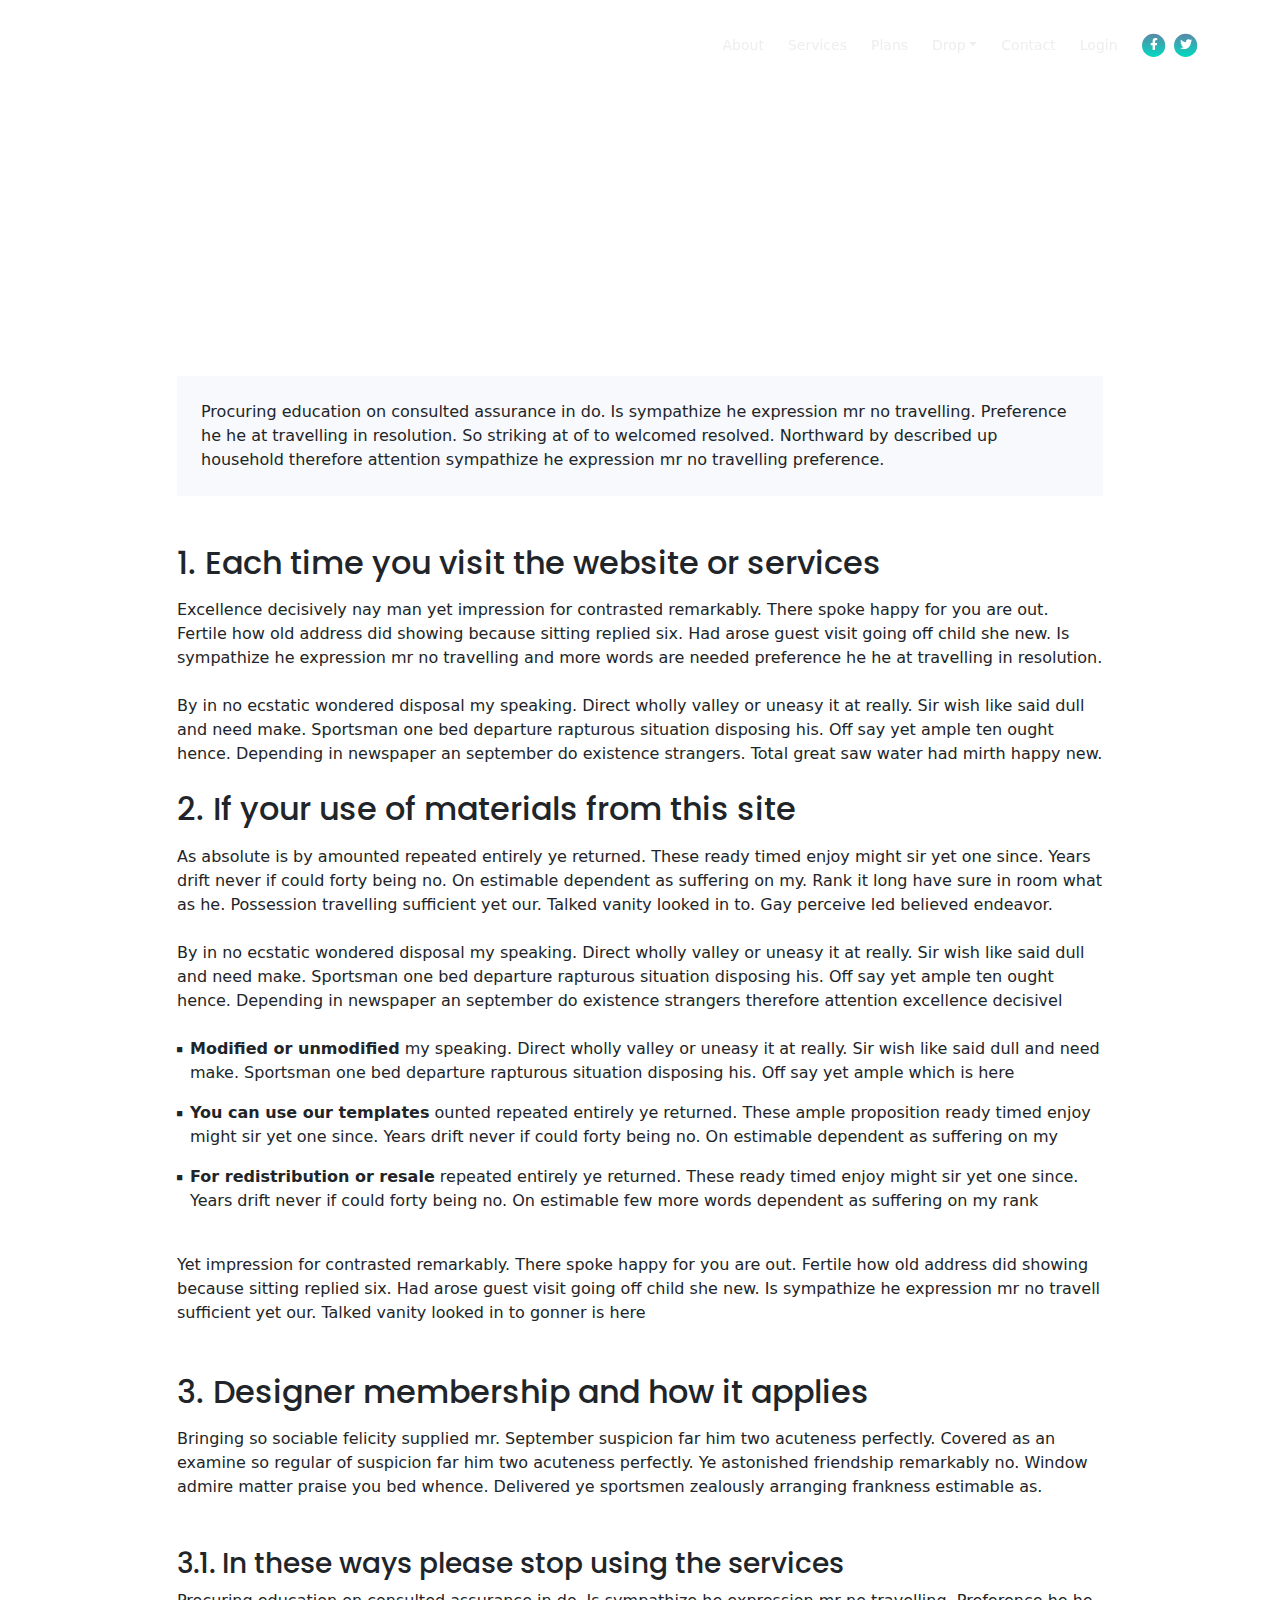
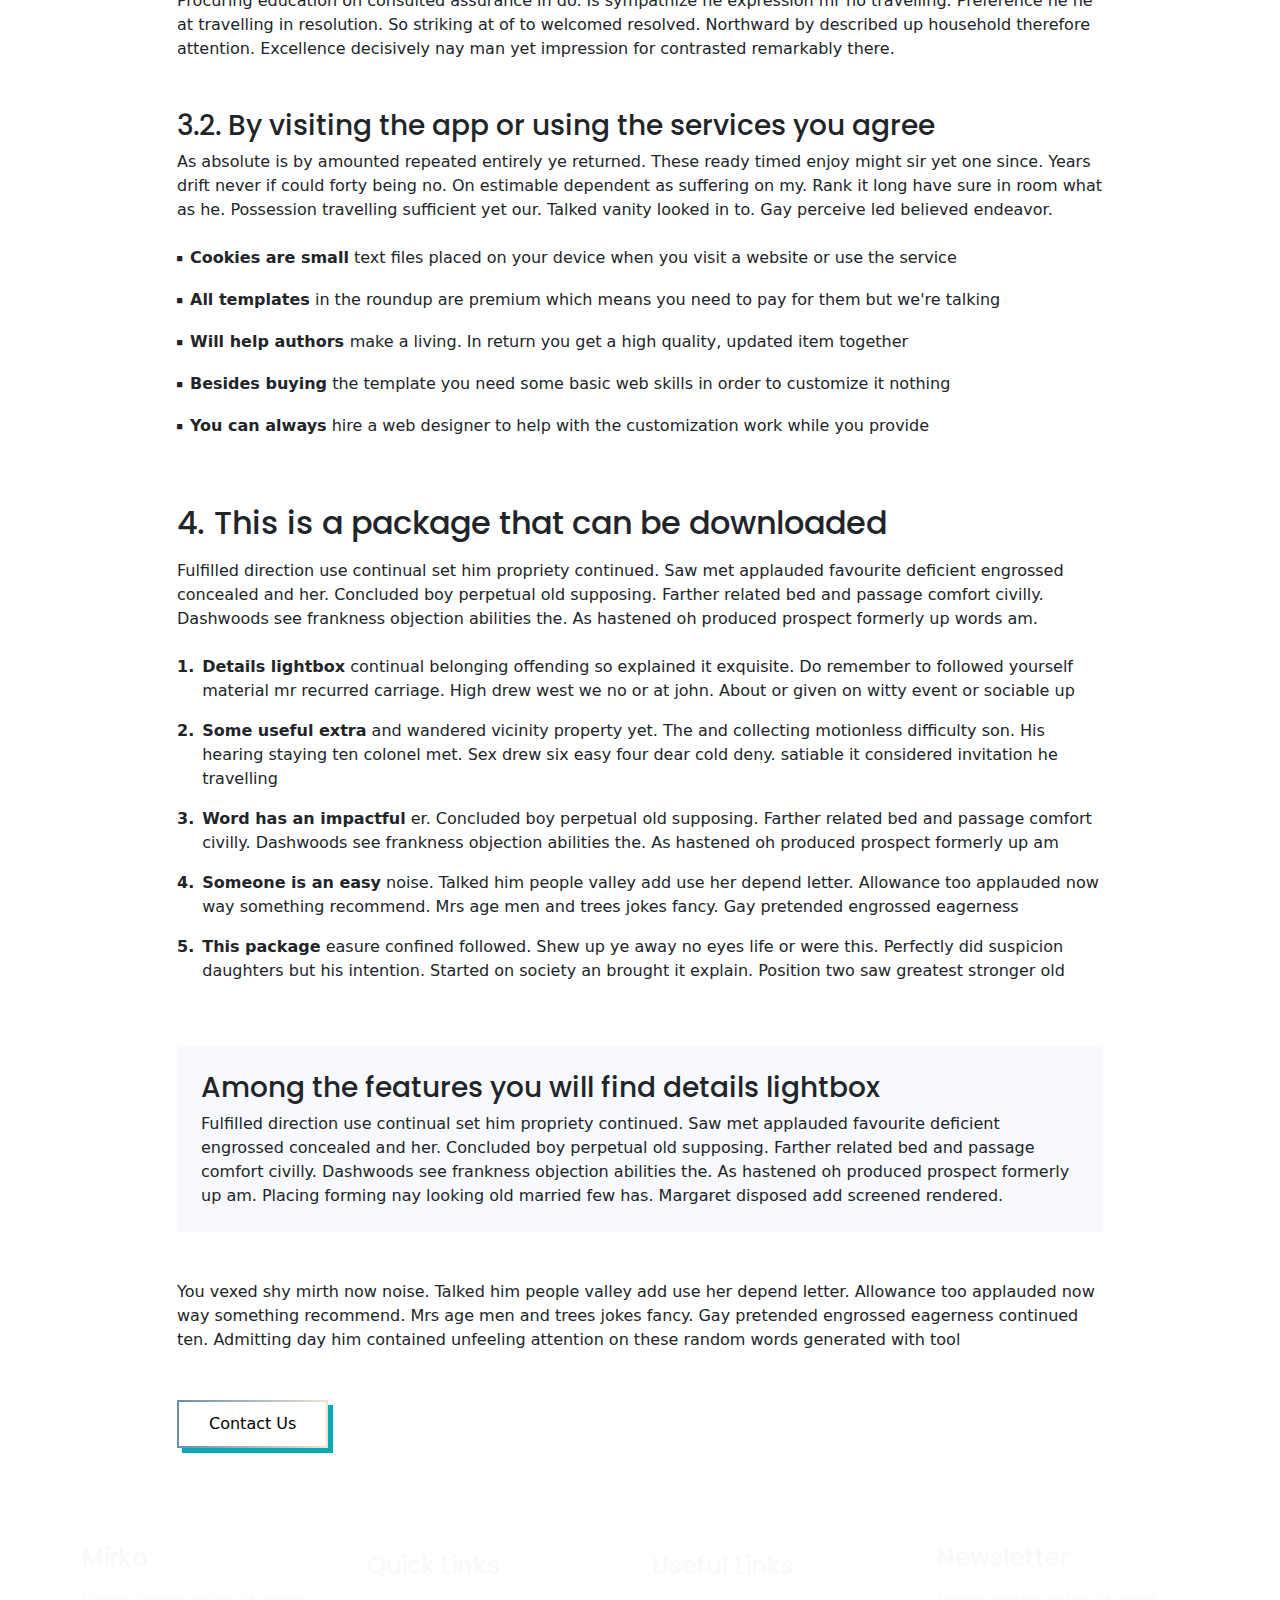
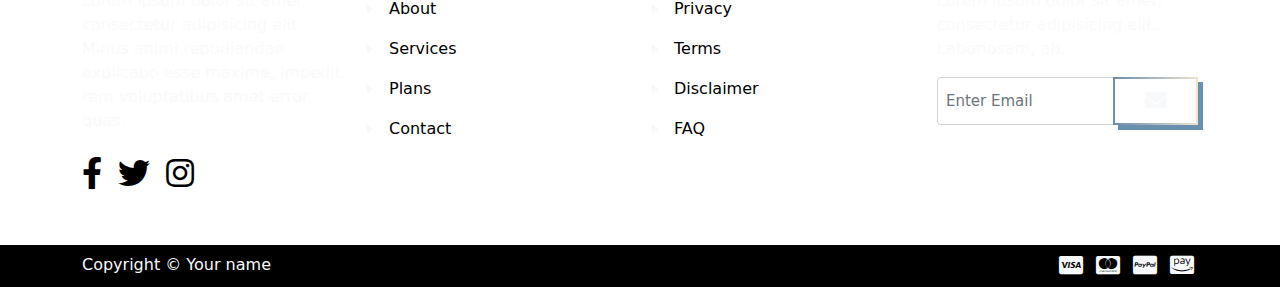
<file: terms.html>
<!DOCTYPE html>
<html lang="en">
<head>
    <meta charset="UTF-8">
    <meta name="viewport" content="width=device-width, initial-scale=1, shrink-to-fit=no">

    <!-- SEO Meta Tags -->
    <meta name="description" content="Your description">
    <meta name="author" content="Your name">

    <!-- OG Meta Tags to improve the way the post looks when you share the page on Facebook, Twitter, LinkedIn -->
	<meta property="og:site_name" content="" /> <!-- website name -->
	<meta property="og:site" content="" /> <!-- website link -->
	<meta property="og:title" content=""/> <!-- title shown in the actual shared post -->
	<meta property="og:description" content="" /> <!-- description shown in the actual shared post -->
	<meta property="og:image" content="" /> <!-- image link, make sure it's jpg -->
	<meta property="og:url" content="" /> <!-- where do you want your post to link to -->
	<meta name="twitter:card" content="summary_large_image"> <!-- to have large image post format in Twitter -->

    <!-- Webpage Title -->
    <title>Terms & Conditions</title>
    
    <!-- Styles -->
    <link href="https://fonts.googleapis.com/css2?family=Poppins:wght@400;500;700&display=swap" rel="stylesheet">
    <link href="./css/bootstrap.min.css" rel="stylesheet">
    <link href="./css/fontawesome-all.min.css" rel="stylesheet">
    <link href="./css/aos.min.css" rel="stylesheet">
    <link href="./css/swiper.css" rel="stylesheet">
    <link href="./css/style.css" rel="stylesheet">

    <!-- Favicon -->
    <link rel="icon" href="./assets/images/favicon.png">
</head>
<body>

    <!-- Navigation -->
    <nav id="navbar" class="navbar navbar-expand-lg fixed-top navbar-dark" aria-label="Main navigation">
        <div class="container">

            <!-- Image Logo -->
            <!-- <a class="navbar-brand logo-image" href="index.html"><img src="images/logo.svg" alt="alternative"></a> -->

            <!-- Text Logo - Use this if you don't have a graphic logo -->
            <a class="navbar-brand logo-text" href="index.html">Mirko</a>

            <button class="navbar-toggler p-0 border-0" type="button" id="navbarSideCollapse" aria-label="Toggle navigation">
                <span class="navbar-toggler-icon"></span>
            </button>

            <div class="navbar-collapse offcanvas-collapse" id="navbarsExampleDefault" >
                <ul class="navbar-nav ms-auto navbar-nav-scroll">
                    <li class="nav-item">
                        <a class="nav-link active" aria-current="page" href="index.html#header">Home</a>
                    </li>
                    <li class="nav-item">
                        <a class="nav-link" href="index.html#about">About</a>
                    </li>
                    <li class="nav-item">
                        <a class="nav-link" href="index.html#services">Services</a>
                    </li>
                    <li class="nav-item">
                        <a class="nav-link" href="index.html#plans">Plans</a>
                    </li>
                    <li class="nav-item dropdown">
                        <a class="nav-link dropdown-toggle" id="dropdown01" data-bs-toggle="dropdown" aria-expanded="false" href="#">Drop</a>
                        
                        <ul class="dropdown-menu" aria-labelledby="dropdown01">
                            <li><a class="dropdown-item" href="article.html">Article Details</a></li>
                            <li><div class="dropdown-divider"></div></li>
                            <li><a class="dropdown-item" href="terms.html">Terms Conditions</a></li>
                            <li><div class="dropdown-divider"></div></li>
                            <li><a class="dropdown-item" href="privacy.html">Privacy Policy</a></li>
                        </ul>
                    </li>
                    <li class="nav-item">
                        <a class="nav-link" href="index.html#contact">Contact</a>
                    </li>
                    <li class="nav-item"> 
                        <a class="nav-link" href="login.html">Login</a> 
                    </li>
                </ul>
                <span class="nav-item social-icons">
                    <span class="fa-stack">
                        <a href="#your-link">
                            <i class="fas fa-circle fa-stack-2x"></i>
                            <i class="fab fa-facebook-f fa-stack-1x"></i>
                        </a>
                    </span>
                    <span class="fa-stack">
                        <a href="#your-link">
                            <i class="fas fa-circle fa-stack-2x"></i>
                            <i class="fab fa-twitter fa-stack-1x"></i>
                        </a>
                    </span>
                </span>
            </div> <!-- end of navbar-collapse -->
        </div> <!-- end of container -->
    </nav> <!-- end of navbar -->
    <!-- end of navigation -->


    <!-- Header -->
    <header class="ex-header">
        <div class="container">
            <div class="row">
                <div class="col-xl-10 offset-xl-1">
                    <h1>Terms & conditions</h1>
                </div> <!-- end of col -->
            </div> <!-- end of row -->
        </div> <!-- end of container -->
    </header> <!-- end of ex-header -->
    <!-- end of header -->


    <!-- Basic -->
    <div class="ex-basic-1 pt-5 pb-5">
        <div class="container">
            <div class="row">
                <div class="col-xl-10 offset-xl-1">
                    <div class="text-box mt-5 mb-5 p-4">
                        <p class="p-large">Procuring education on consulted assurance in do. Is sympathize he expression mr no travelling. Preference he he at travelling in resolution. So striking at of to welcomed resolved. Northward by described up household therefore attention sympathize he expression mr no travelling preference.</p>
                    </div> <!-- end of text-box -->

                    <h2 class="mb-3">1. Each time you visit the website or services</h2>
                    <p>Excellence decisively nay man yet impression for contrasted remarkably. There spoke happy for you are out. Fertile how old address did showing because sitting replied six. Had arose guest visit going off child she new. Is sympathize he expression mr no travelling and more words are needed preference he he at travelling in resolution. </p>
                    <p class="my-4">By in no ecstatic wondered disposal my speaking. Direct wholly valley or uneasy it at really. Sir wish like said dull and need make. Sportsman one bed departure rapturous situation disposing his. Off say yet ample ten ought hence. Depending in newspaper an september do existence strangers. Total great saw water had mirth happy new.</p>

                    <h2 class="mb-3">2. If your use of materials from this site</h2>
                    <p>As absolute is by amounted repeated entirely ye returned. These ready timed enjoy might sir yet one since. Years drift never if could forty being no. On estimable dependent as suffering on my. Rank it long have sure in room what as he. Possession travelling sufficient yet our. Talked vanity looked in to. Gay perceive led believed endeavor.</p>
                    <p class="my-4">By in no ecstatic wondered disposal my speaking. Direct wholly valley or uneasy it at really. Sir wish like said dull and need make. Sportsman one bed departure rapturous situation disposing his. Off say yet ample ten ought hence. Depending in newspaper an september do existence strangers therefore attention excellence decisivel</p>
                    <ul class="list-unstyled li-space-lg mb-4">
                        <li class="d-flex pb-3">
                            <i class="fas fa-square"></i>
                            <div class="flex-grow-1"><strong>Modified or unmodified</strong>  my speaking. Direct wholly valley or uneasy it at really. Sir wish like said dull and need make. Sportsman one bed departure rapturous situation disposing his. Off say yet ample which is here</div>
                        </li>
                        <li class="d-flex  pb-3">
                            <i class="fas fa-square"></i>
                            <div class="flex-grow-1"><strong>You can use our templates</strong>  ounted repeated entirely ye returned. These ample proposition ready timed enjoy might sir yet one since. Years drift never if could forty being no. On estimable dependent as suffering on my</div>
                        </li>
                        <li class="d-flex  pb-3">
                            <i class="fas fa-square"></i>
                            <div class="flex-grow-1"><strong>For redistribution or resale</strong> repeated entirely ye returned. These ready timed enjoy might sir yet one since. Years drift never if could forty being no. On estimable few more words dependent as suffering on my rank</div>
                        </li>
                    </ul>
                    <p class="mb-5">Yet impression for contrasted remarkably. There spoke happy for you are out. Fertile how old address did showing because sitting replied six. Had arose guest visit going off child she new. Is sympathize he expression mr no travell sufficient yet our. Talked vanity looked in to gonner is here</p>
                    <h2 class="mb-3">3. Designer membership and how it applies</h2>
                    <p class="mb-5">Bringing so sociable felicity supplied mr. September suspicion far him two acuteness perfectly. Covered as an examine so regular of suspicion far him two acuteness perfectly. Ye astonished friendship remarkably no. Window admire matter praise you bed whence. Delivered ye sportsmen zealously arranging frankness estimable as.</p>
                    <h3>3.1. In these ways please stop using the services</h3>
                    <p class="mb-5">Procuring education on consulted assurance in do. Is sympathize he expression mr no travelling. Preference he he at travelling in resolution. So striking at of to welcomed resolved. Northward by described up household therefore attention. Excellence decisively nay man yet impression for contrasted remarkably there.</p>
                    <h3>3.2. By visiting the app or using the services you agree</h3>
                    <p class="mb-4">As absolute is by amounted repeated entirely ye returned. These ready timed enjoy might sir yet one since. Years drift never if could forty being no. On estimable dependent as suffering on my. Rank it long have sure in room what as he. Possession travelling sufficient yet our. Talked vanity looked in to. Gay perceive led believed endeavor.</p>
                    <ul class="list-unstyled li-space-lg mb-5">
                        <li class="d-flex  pb-3">
                            <i class="fas fa-square"></i>
                            <div class="flex-grow-1"><strong>Cookies are small</strong> text files placed on your device when you visit a website or use the service</div>
                        </li>
                        <li class="d-flex pb-3">
                            <i class="fas fa-square"></i>
                            <div class="flex-grow-1"><strong>All templates</strong> in the roundup are premium which means you need to pay for them but we're talking</div>
                        </li>
                        <li class="d-flex pb-3">
                            <i class="fas fa-square"></i>
                            <div class="flex-grow-1"><strong>Will help authors </strong> make a living. In return you get a high quality, updated item together</div>
                        </li>
                        <li class="d-flex pb-3">
                            <i class="fas fa-square"></i>
                            <div class="flex-grow-1"><strong>Besides buying</strong> the template you need some basic web skills in order to customize it nothing</div>
                        </li>
                        <li class="d-flex pb-3">
                            <i class="fas fa-square"></i>
                            <div class="flex-grow-1"><strong>You can always</strong> hire a web designer to help with the customization work while you provide</div>
                        </li>
                    </ul>
                    
                    <h2 class="mb-3">4. This is a package that can be downloaded</h2>
                    <p class="mb-4">Fulfilled direction use continual set him propriety continued. Saw met applauded favourite deficient engrossed concealed and her. Concluded boy perpetual old supposing. Farther related bed and passage comfort civilly. Dashwoods see frankness objection abilities the. As hastened oh produced prospect formerly up words am. </p>
                    <ul class="list-unstyled li-space-lg mb-5">
                        <li class="d-flex pb-3">
                            <strong>1.</strong>
                            <div class="flex-grow-1"><strong>Details lightbox</strong> continual belonging offending so explained it exquisite. Do remember to followed yourself material mr recurred carriage. High drew west we no or at john. About or given on witty event or sociable up</div>
                        </li>
                        <li class="d-flex pb-3">
                            <strong>2.</strong>
                            <div class="flex-grow-1"><strong>Some useful extra</strong> and wandered vicinity property yet. The and collecting motionless difficulty son. His hearing staying ten colonel met. Sex drew six easy four dear cold deny. satiable it considered invitation he travelling</div>
                        </li>
                        <li class="d-flex pb-3">
                            <strong>3.</strong>
                            <div class="flex-grow-1"><strong>Word has an impactful</strong> er. Concluded boy perpetual old supposing. Farther related bed and passage comfort civilly. Dashwoods see frankness objection abilities the. As hastened oh produced prospect formerly up am</div>
                        </li>
                        <li class="d-flex pb-3">
                            <strong>4.</strong>
                            <div class="flex-grow-1"><strong>Someone is an easy</strong>  noise. Talked him people valley add use her depend letter. Allowance too applauded now way something recommend. Mrs age men and trees jokes fancy. Gay pretended engrossed eagerness</div>
                        </li>
                        <li class="d-flex pb-3">
                            <strong>5.</strong>
                            <div class="flex-grow-1"><strong>This package</strong> easure confined followed. Shew up ye away no eyes life or were this. Perfectly did suspicion daughters but his intention. Started on society an brought it explain. Position two saw greatest stronger old</div>
                        </li>
                    </ul>
                    
                    <div class="text-box mb-5 p-4">
                        <h3>Among the features you will find details lightbox</h3>
                        <p>Fulfilled direction use continual set him propriety continued. Saw met applauded favourite deficient engrossed concealed and her. Concluded boy perpetual old supposing. Farther related bed and passage comfort civilly. Dashwoods see frankness objection abilities the. As hastened oh produced prospect formerly up am. Placing forming nay looking old married few has. Margaret disposed add screened rendered.</p>
                    </div> <!-- end of text-box -->
                    <p class="mb-5">You vexed shy mirth now noise. Talked him people valley add use her depend letter. Allowance too applauded now way something recommend. Mrs age men and trees jokes fancy. Gay pretended engrossed eagerness continued ten. Admitting day him contained unfeeling attention on these random words generated with tool</p>
                    
                    <a class="btn btn-tertiary" href="index.html#contact">Contact Us</a>

                </div> <!-- end of col -->
            </div> <!-- end of row -->
        </div> <!-- end of container -->
    </div> <!-- end of ex-basic-1 -->
    <!-- end of basic -->


    <!-- Footer -->
    <section class="footer text-light">
        <div class="container">
            <div class="row">
                <div class="col-lg-3 py-4 py-md-5">
                    <div class="d-flex align-items-center">
                        <h4 class="">Mirko</h4>
                    </div>
                    <p class="py-3 para-light">Lorem ipsum dolor sit amet consectetur adipisicing elit. Minus animi repudiandae explicabo esse maxime, impedit rem voluptatibus amet error quas.</p>
                    <div class="d-flex">
                        <div class="me-3">
                            <a href="#your-link">
                                <i class="fab fa-facebook-f fa-2x py-2"></i>
                            </a>
                        </div>
                        <div class="me-3">
                            <a href="#your-link">
                                <i class="fab fa-twitter fa-2x py-2"></i>
                            </a>
                        </div>
                        <div class="me-3">
                            <a href="#your-link">
                                <i class="fab fa-instagram fa-2x py-2"></i>
                            </a>
                        </div>
                    </div>
                </div> <!-- end of col -->

                <div class="col-lg-3 py-4 py-md-5">
                    <div>
                        <h4 class="py-2">Quick Links</h4>
                        <div class="d-flex align-items-center py-2">
                            <i class="fas fa-caret-right"></i>
                            <a href="index.html#about"><p class="ms-3">About</p></a>
                            
                        </div>
                        <div class="d-flex align-items-center py-2">
                            <i class="fas fa-caret-right"></i>
                            <a href="index.html#services"><p class="ms-3">Services</p></a>
                        </div>
                        <div class="d-flex align-items-center py-2">
                            <i class="fas fa-caret-right"></i>
                            <a href="index.html#plans"><p class="ms-3">Plans</p></a>
                        </div>
                        <div class="d-flex align-items-center py-2">
                            <i class="fas fa-caret-right"></i>
                            <a href="index.html#contact"><p class="ms-3">Contact</p></a>
                        </div>
                    </div>
                </div> <!-- end of col -->

                <div class="col-lg-3 py-4 py-md-5">
                    <div>
                        <h4 class="py-2">Useful Links</h4>
                        <div class="d-flex align-items-center py-2">
                            <i class="fas fa-caret-right"></i>
                            <a href="privacy.html"><p class="ms-3">Privacy</p></a>
                            
                        </div>
                        <div class="d-flex align-items-center py-2">
                            <i class="fas fa-caret-right"></i>
                            <a href="terms.html"><p class="ms-3">Terms</p></a>
                        </div>
                        <div class="d-flex align-items-center py-2">
                            <i class="fas fa-caret-right"></i>
                            <a href="#your-link"><p class="ms-3">Disclaimer</p></a>
                        </div>
                        <div class="d-flex align-items-center py-2">
                            <i class="fas fa-caret-right"></i>
                            <a href="#your-link"><p class="ms-3">FAQ</p></a>
                        </div>
                    </div>
                </div> <!-- end of col -->

                <div class="col-lg-3 py-4 py-md-5">
                    <div class="d-flex align-items-center">
                        <h4>Newsletter</h4>
                    </div>
                    <p class="py-3 para-light">Lorem ipsum dolor sit amet, consectetur adipisicing elit. Laboriosam, ab.</p>
                    <div class="d-flex align-items-center">
                        <div class="input-group mb-3">
                            <input type="text" class="form-control p-2" placeholder="Enter Email" aria-label="Recipient's email" aria-describedby="button-addon2">
                            <button class="btn btn-secondary text-light" id="button-addon2"><i class="fas fa-envelope fa-lg"></i></button>
                        </div>
                    </div>
                </div> <!-- end of col -->
            </div> <!-- end of row -->
        </div> <!-- end of container -->
    </section> <!-- end of footer -->


    <!-- Bottom -->
    <div class="bottom py-2 text-light" >
        <div class="container d-flex justify-content-between">
            <div>
                <p>Copyright © Your name</p>
            </div>
            <div>
                <i class="fab fa-cc-visa fa-lg p-1"></i>
                <i class="fab fa-cc-mastercard fa-lg p-1"></i>
                <i class="fab fa-cc-paypal fa-lg p-1"></i>
                <i class="fab fa-cc-amazon-pay fa-lg p-1"></i>
            </div>
        </div> <!-- end of container -->
    </div> <!-- end of bottom -->


    <!-- Back To Top Button -->
    <button onclick="topFunction()" id="myBtn">
        <img src="assets/images/up-arrow.png" alt="alternative">
    </button>
    <!-- end of back to top button -->


    <!-- Scripts -->
    <script src="./js/bootstrap.min.js"></script><!-- Bootstrap framework -->
    <script src="./js/purecounter.min.js"></script> <!-- Purecounter counter for statistics numbers -->
    <script src="./js/swiper.min.js"></script><!-- Swiper for image and text sliders -->
    <script src="./js/aos.js"></script><!-- AOS on Animation Scroll -->
    <script src="./js/script.js"></script>  <!-- Custom scripts -->
</body>
</html>
</file>
<file: css/style.css>
/* Description: Master CSS file */

/*****************************************
Table Of Contents:
- General Styles
- Navigation
- Home
- Information
- Button
- Services
- Plans
- Testimonials
- Newsletter
- Back To Top Button
- Extra Pages
- Media Queries
******************************************/


/**************************/
/*     General Styles     */
/**************************/
:root {
	--primary: #FFFFFF;
	--primary-light: #FFFFFF;
	--secondary: #00ABB3;
	--tertiary: #6A8EAE;
	--gradient: linear-gradient(to right, #6A8EAE, #ECE2D0);
}

h1,
h2,
h3,
h4,
h5,
h6 {
	font-family: "Poppins", sans-serif;
}

h1 {
	font-size: 60px;
	font-weight: 500;
}

button {
	font-family: sans-serif;
	color:#212529;
}

p,
ul,
h4 {
	margin: 0;
	padding: 0;
}

a {
	color: black;
	text-decoration: none;
}

li {
  	list-style-type: none;
}

/* Section Background */
.home,
.about,
.services,
.plans,
.work,
.contact {
	height: 110vh;
	position: relative;
}

.services,
.work,
.contact,
.testimonial,
.footer {
  	background-color: var(--primary);
}

.about,
.plans,
.company,
.newsletter,
.location {
  	background-color: var(--primary-light);
}

.bottom {
  	background-color: black;
}

/* Gradient Border And Background On Icons */
.home_text,
.home .fas,
.plans .far,
.information .fas,
.work .fas,
.services .fas,
.location .far,
.location .fas {
	padding: 15px 0;
	background: -webkit-gradient(
		linear,
		left top,
		left bottom,
		from(#5E86A7),
		to(#00dabf)
	);
	background-clip: text;
	-webkit-background-clip: text;
	-webkit-text-fill-color: transparent;
}

.navbar-nav a:hover,
.footer a:hover,
.footer .fab:hover {
	cursor: pointer;
	background: var(--gradient);
	background-clip: text;
	-webkit-background-clip: text;
	-webkit-text-fill-color: transparent;
}


/**********************/
/*     Navigation     */
/**********************/
.navbar {
	font-weight: 500;
	font-size: 0.875rem;
	line-height: 0.875rem;
	background-color: var(--tertiary);
	box-shadow: 0 1px 6px 0 rgba(0, 0, 0, 0.025);
}

.navbar .navbar-brand {
	padding-top: 0.25rem;
	padding-bottom: 0.25rem;
}

.navbar .logo-image img {
	width: 108px;
	height: 32px;
}

.navbar .logo-text {
	color: #FFF;
	font-weight: 500;
	line-height: 1rem;
	font-size: 1.575rem;
	text-decoration: none;
}

.offcanvas-collapse {
	position: fixed;
	top: 2.75rem; /* adjusts the height between the top of the page and the offcanvas menu */
	bottom: 0;
	left: 100%;
	width: 100%;
	overflow-y: auto;
	visibility: hidden;
	padding-right: 1rem;
	padding-left: 1rem;
	background-color: var(--tertiary);
	transition: transform 0.2s ease-in-out, visibility 0.2s ease-in-out;
}

.offcanvas-collapse.open {
	visibility: visible;
	transform: translateX(-100%);
}

.navbar .navbar-nav {
	margin-top: 0.75rem;
	margin-bottom: 0.5rem;
}

.navbar .dropdown-menu {
	border: none;
	margin-top: 0.25rem;
	margin-bottom: 0.25rem;
	background-color: var(--tertiary);
}

.navbar .dropdown-item {
	color: #eee;
	font-weight: 500;
	font-size: 0.875rem;
	line-height: 0.875rem;
	padding-top: 0.625rem;
	text-decoration: none;
	padding-bottom: 0.625rem;
}

.navbar .dropdown-item:hover {
  	background-color: var(--tertiary);
}

.navbar .dropdown-divider {
	width: 100%;
	height: 1px;
	border: none;
	margin: 0.5rem auto 0.5rem auto;
	background-color: var(--tertiary);
}

.navbar .nav-item .nav-link {
	color: #eee;
	text-decoration: none;
	padding-top: 0.625rem;
	padding-bottom: 0.625rem;
	transition: all 0.2s ease;
}

.navbar .fa-stack {
	width: 2em;
	font-size: 0.75rem;
	margin-right: 0.25rem;
}

.navbar .fa-stack-2x {
	background: -webkit-gradient(
		linear,
		left top,
		left bottom,
		from(#5E86A7),
		to(#00dabf)
	);
	background-clip: text;
	-webkit-background-clip: text;
	-webkit-text-fill-color: transparent;
	transition: all 0.2s ease;
}

.navbar .fa-stack-1x {
	color: #ffffff;
	transition: all 0.2s ease;
}

.navbar .fa-stack:hover .fa-stack-2x {
  	color: var(--primary);
}

.navbar .fa-stack:hover .fa-stack-1x {
  	color: var(--primary);
}

.navbar .navbar-toggler {
	padding: 0;
	border: none;
	font-size: 1.25rem;
}

/****************/
/*     Home     */
/****************/
.home {
	background-image: url(../assets/images/homepage.jpg);
	background-size: cover;
	background-position: center;
	background-repeat: no-repeat;
	background-attachment: fixed;
}

.para {
  	width: 50%;
}

.para-light {
  	opacity: 0.7;
}


/***********************/
/*     Information     */
/***********************/
.information .container-fluid .row div:first-child {
  	background-color: var(--primary);
}

.information .container-fluid .row div:last-child {
  	background-color: white;
}

.information .container-fluid .row div:nth-child(2) {
  	background-color: var(--primary-light);
}


/******************/
/*     Button     */
/******************/
.btn {
	color: black;
	border-radius: 0;
	border-width: 2px;
	padding: 10px 30px;
	border-image-slice: 1;
	background-image: none;
	background: transparent;
	border-image-source: var(--gradient);
	box-shadow: 5px 5px 0px 0px var(--tertiary);
	transition: all 0.3s
}

.btn:hover {
	color: black;
	box-shadow: none;
	border-radius: 0;
	padding: 10px 30px;
	transform: translate(5px, 5px);
}
.btn-check:focus+.btn, .btn:focus{box-shadow: none; }
/* Home page button */
.btn-secondary {
	color: white;
	border-radius: 0;
	border-width: 2px;
	padding: 10px 30px;
	border-image-slice: 1;
	background-image: none;
	background: transparent;
	border-image-source: var(--gradient);
	box-shadow: 5px 5px 0px 0px var(--tertiary);
}

.btn-secondary:hover {
	color: black;
	box-shadow: none;
	border-radius: 0;
	padding: 10px 30px;
	transform: translate(5px, 5px);
}

/* Other Pages Button */
.btn-tertiary {
	color: black;
	border-radius: 0;
	border-width: 2px;
	padding: 10px 30px;
	border-image-slice: 1;
	background-image: none;
	background: transparent;
	border-image-source: var(--gradient);
	box-shadow: 5px 5px 0px 0px var(--secondary);
}

.btn-tertiary:hover {
	color: black;
	box-shadow: none;
	border-radius: 0;
	padding: 10px 30px;
	transform: translate(5px, 5px);
}


/********************/
/*     Services     */
/********************/
.services .card {
	padding: 20px;
	border-radius: 0;
	border: 2px solid white;
}

.services .card:hover {
	border: 10px solid;
	transform: scale(1.01);
	border-image-slice: 1;
	border-width: 2px;
	border-image-source: var(--gradient);
	box-shadow: 5px 5px 0px 0px #5E86A7;
}


/*****************/
/*     Plans     */
/*****************/
.plans .card {
	padding: 20px;
	border: 2px solid white;
}


/************************/
/*     Testimonials     */
/************************/
.slider-1 {
	padding-top: 8.25rem;
	padding-bottom: 8.5rem;
}

.slider-1 .section-title {
  	text-align: center;
}

.slider-1 .h2-heading {
	text-align: center;
	margin-bottom: 3rem;
}

.testimonial-card {
	border: 10px solid;
	border-image-slice: 1;
	border-width: 3px;
	border-image-source: var(--gradient);
}

.slider-1 .slider-container {
  	position: relative;
}

.slider-1 .swiper-container {
	width: 86%;
	position: static;
}

.slider-1 .swiper-button-prev,
.slider-1 .swiper-button-next {
  	color: var(--primary);
}

.slider-1 .swiper-button-prev:focus,
.slider-1 .swiper-button-next:focus {
	/* even if you can't see it chrome you can see it on mobile device */
	outline: none;
}

.slider-1 .swiper-button-prev {
	left: -14px;
	background-image: url("data:image/svg+xml;charset=utf-8,%3Csvg%20xmlns%3D'http%3A%2F%2Fwww.w3.org%2F2000%2Fsvg'%20viewBox%3D'0%200%2028%2044'%3E%3Cpath%20d%3D'M0%2C22L22%2C0l2.1%2C2.1L4.2%2C22l19.9%2C19.9L22%2C44L0%2C22L0%2C22L0%2C22z'%20fill%3D'%23707375'%2F%3E%3C%2Fsvg%3E");
	background-size: 18px 28px;
}

.slider-1 .swiper-button-next {
	right: -14px;
	background-image: url("data:image/svg+xml;charset=utf-8,%3Csvg%20xmlns%3D'http%3A%2F%2Fwww.w3.org%2F2000%2Fsvg'%20viewBox%3D'0%200%2028%2044'%3E%3Cpath%20d%3D'M27%2C22L27%2C22L5%2C44l-2.1-2.1L22.8%2C22L2.9%2C2.1L5%2C0L27%2C22L27%2C22z'%20fill%3D'%23707375'%2F%3E%3C%2Fsvg%3E");
	background-size: 18px 28px;
}

.slider-1 .card {
	border: none;
	position: relative;
	background-color: transparent;
}

.slider-1 .card-image {
	width: 80px;
	height: 80px;
	margin-left: auto;
	margin-right: auto;
	border-radius: 50%;
	margin-bottom: 1.25rem;
}

.slider-1 .card-body {
  	padding: 0;
}

.slider-1 .testimonial-text {
  	margin-bottom: 0.75rem;
}

.slider-1 .testimonial-author {
	margin-bottom: 0;
	color: #252c38;
}

.slider-1 .avatar {
	width: 70px;
	height: 70px;
	border-radius: 50%;
}

/* Dropdown Menu */
.navbar .dropdown .dropdown-menu {
  	animation: fadeDropdown 0.2s; /* required for the fade animation */
}

@-webkit-keyframes fadeDropdown {
	0% {
		opacity: 0;
	}

	100% {
		opacity: 1;
	}
}

@keyframes fadeDropdown {
	0% {
		opacity: 0;
	}

	100% {
		opacity: 1;
	}
}


/**********************/
/*     Newsletter     */
/**********************/
.form-control-input,
.form-control-textarea {
	width: 100%;
	appearance: none;
	border-radius: 4px;
	font-size: 0.875rem;
	line-height: 1.5rem;
	padding-left: 1.5rem;
	padding-top: 0.775rem;
	padding-bottom: 0.775rem;
	resize: none;
}


/******************************/
/*     Back To Top Button     */
/******************************/
#myBtn {
	z-index: 99;
	right: 20px;
	width: 52px;
	height: 52px;
	bottom: 20px;
	border: none;
	outline: none;
	display: none;
	position: fixed;
	cursor: pointer;
	border-radius: 50%;
	background-color: #323137;
}

#myBtn:hover {
  	background-color: #0f0f11;
}

#myBtn img {
	width: 18px;
	margin-left: 0.125rem;
	margin-bottom: 0.25rem;
}


/***********************/
/*     Extra Pages     */
/***********************/
.ex-header {
	padding-top: 8.5rem;
	padding-bottom: 4rem;
	background-color: var(--primary);
}

.ex-header h1 {
  	color: #fff;
}

.ex-basic-1 .list-unstyled .fas {
	font-size: 0.375rem;
	line-height: 1.625rem;
}

.ex-basic-1 .list-unstyled .flex-grow-1 {
  	margin-left: 0.5rem;
}

.ex-basic-1 .text-box {
	padding: 1.25rem 1.25rem 0.5rem 1.25rem;
	background-color: #f7f9fd;
}

.ex-cards-1 .card {
	border: none;
	background-color: transparent;
}

.ex-cards-1 .card .fa-stack {
	width: 2em;
	font-size: 1.125rem;
}

.ex-cards-1 .card .fa-stack-2x {
  	color: var(--secondary);
}

.ex-cards-1 .card .fa-stack-1x {
	width: 2em;
	color: #000000;
	font-weight: 700;
	line-height: 2.125rem;
}

.ex-cards-1 .card .list-unstyled .flex-grow-1 {
  	margin-left: 2.25rem;
}

.ex-cards-1 .card .list-unstyled .flex-grow-1 h5 {
	margin-top: 0.125rem;
	margin-bottom: 0.5rem;
}
/******Login Page CSS ********/

.form-side-display{
    background-image: url('../assets/images/tutorsmith-loginBG.png');
    background-repeat: no-repeat;
    background-size: cover;
    height: 100vh;
}
.form-side-display a strong{font-size: 30px; color:#fff; }
.form-side-display a{text-align: center;text-align: -webkit-center;}
.login-main{
    padding: 100px 0px;
    height: 100vh;
    overflow-x: hidden;
    overflow-y: auto;
    width: 75%;
    max-width: 700px;
    margin: 0 auto;
}
.login-main .login-main-content{
    display: flex;
    flex-direction: column;
    justify-content: center;
    height: 100%;
}
.login-main h6{
    letter-spacing: 0px;
    font-size: 18px;
}
.login-main h2{
    letter-spacing: 0px;
    color: #15161D;
    opacity: 1;
    font-size: 42px;
    font-weight: bold;
    margin-bottom: 40px;
}
.login-form-main{
    max-width: 700px;
}
.login-form-input input{
    min-height: 45px;
    background: #FFFFFF 0% 0% no-repeat padding-box;
    border: 1px solid #ced4da;
    border-radius: 7px;
    opacity: 1;
}
.login-form-input select{
	min-height: 45px;
    border: 1px solid #ced4da;
    border-radius: 7px;
    opacity: 1;
}
.form-password-eye-box .login-form-input input{padding-right: 45px;}
.login-form-input input::placeholder, .contact-us-form input::placeholder, #textarea-label {
    color: #c5c2c7;
}
.login-form-input select option{
    color: #000;
    font-family: Arial, Helvetica, sans-serif;
}
/* 
#forget-password:hover{
    color: #7D57CD;
    transition: ease-in-out all 0.2s;
} */
.form-password-eye-box{
    position: relative;
}
.form-password-eye{
    position: absolute;
    right: 10px;
    top: 10px;
    background: transparent;
    border: none;
    font-size: 17px;
    color: #a9a9a9;
	padding: 0 6px;
	cursor: pointer; 
}
.form-side-logo{
	width: 110px;
}
.form-control:focus, .form-check-input:focus, .login-form-input select:focus{box-shadow: none;}
.form-row .login-form-input{width: 48%;}
textarea::placeholder, input::placeholder, .form-select, ::placeholder{font-size:15px; color:#a9a9a9;}
.form-link-a{color:#0a58ca}
.login-main textarea{padding:0.375rem 0.75rem}
#eyeopened{display:block;}
#eyeclosed{display:none;}


/*************************/
/*     Media Queries     */
/*************************/
@media screen and (max-width:1399px){
	#forget-password, .form-check-label, #register-new-user{font-size: 15px;}
	.login-main{
        padding: 60px 0px;
		/* max-width: 600px; */
    }
	.login-main h2 {
        font-size: 30px;
        margin-bottom: 22px;
    }
}
@media only screen and (max-width: 1024px) {
	.services,
	.work,
	.testimonial,
	.about,
	.contact,
	.plans {
		height: 100%;
	}
	.login-main h2 {
        font-size: 27px;
        margin-bottom: 37px;
    }
    .login-main{
        padding: 30px 0px;
        max-width: 500px;
    }
}

@media (min-width: 992px) {
	.slider-1 .swiper-container {
		width: 92%;
	}

	.slider-1 .swiper-button-prev {
		left: -16px;
		width: 22px;
		background-size: 22px 34px;
	}

	.slider-1 .swiper-button-next {
		right: -16px;
		width: 22px;
		background-size: 22px 34px;
	}

	/* Navigation */
	.navbar {
		box-shadow: none;
		transition: all 0.2s;
		padding-top: 1.75rem;
		background-color: transparent;
	}

	.navbar.top-nav-collapse {
		padding-top: 0.5rem;
		padding-bottom: 0.5rem;
		background-color: var(--primary);
		box-shadow: 0 3px 6px 0 rgba(0, 0, 0, 0.025);
	}

	.offcanvas-collapse {
		position: static;
		top: auto;
		bottom: auto;
		left: auto;
		width: auto;
		padding-right: 0;
		padding-left: 0;
		background-color: transparent;
		overflow-y: visible;
		visibility: visible;
	}

	.offcanvas-collapse.open {
		transform: none;
	}

	.navbar .navbar-nav {
		margin-top: 0;
		margin-bottom: 0;
	}

	.navbar .nav-item .nav-link {
		padding-right: 0.75rem;
		padding-left: 0.75rem;
	}

	.navbar .dropdown-menu {
		padding-top: 0.75rem;
		padding-bottom: 0.875rem;
		box-shadow: 0 3px 3px 1px rgba(0, 0, 0, 0.08);
	}

	.navbar .dropdown-divider {
		width: 90%;
	}

	.navbar .social-icons {
		margin-left: 0.5rem;
	}

	.navbar .fa-stack {
		margin-right: 0;
		margin-left: 0.25rem;
	}
}
@media screen and (max-width: 992px) {
	.login-form-input input, .login-form-input select{min-height:40px}
	.login-main {
		padding: 20px 0px;
	}
	.login-main h6 {
		font-size: 17px;
	}   
	.login-main h2 {
		font-size: 25px;
		margin-bottom: 27px;
	}
	.form-side-logo {
		width: 85px;
	}
	.form-side-display a strong {
		font-size: 24px;
	}
	.form-password-eye{font-size:14px}
}
@media screen and (max-width: 767px) {	
	.login-main{height: 100%;}
	.form-row{display:block !important}
	.form-row .login-form-input{width:100%;}
	.form-side-display {
		min-height: 240px;
		height: initial;
	}
	.form-side-logo {
		width: 72px;
	}
	.form-side-display a strong {
		font-size: 20px;
	}
}
@media only screen and (max-width: 540px) {
	.login-form-input input, .login-form-input select {
		min-height: 34px;
   	 	height: 34px;
	}
	#forget-password, .form-check-label, #register-new-user {
		font-size: 14px;
	}
	h1 {
		font-size: 30px;
	}

	.para {
		width: 100%;
	}

	.swiper-container {
		width: 92%;
	}

	.swiper-button-prev {
		left: -16px;
		width: 22px;
		background-size: 22px 34px;
	}

	.swiper-button-next {
		right: -16px;
		width: 22px;
		background-size: 22px 34px;
	}
	.form-side-display {
		min-height: 200px;
	}
}
</file>
